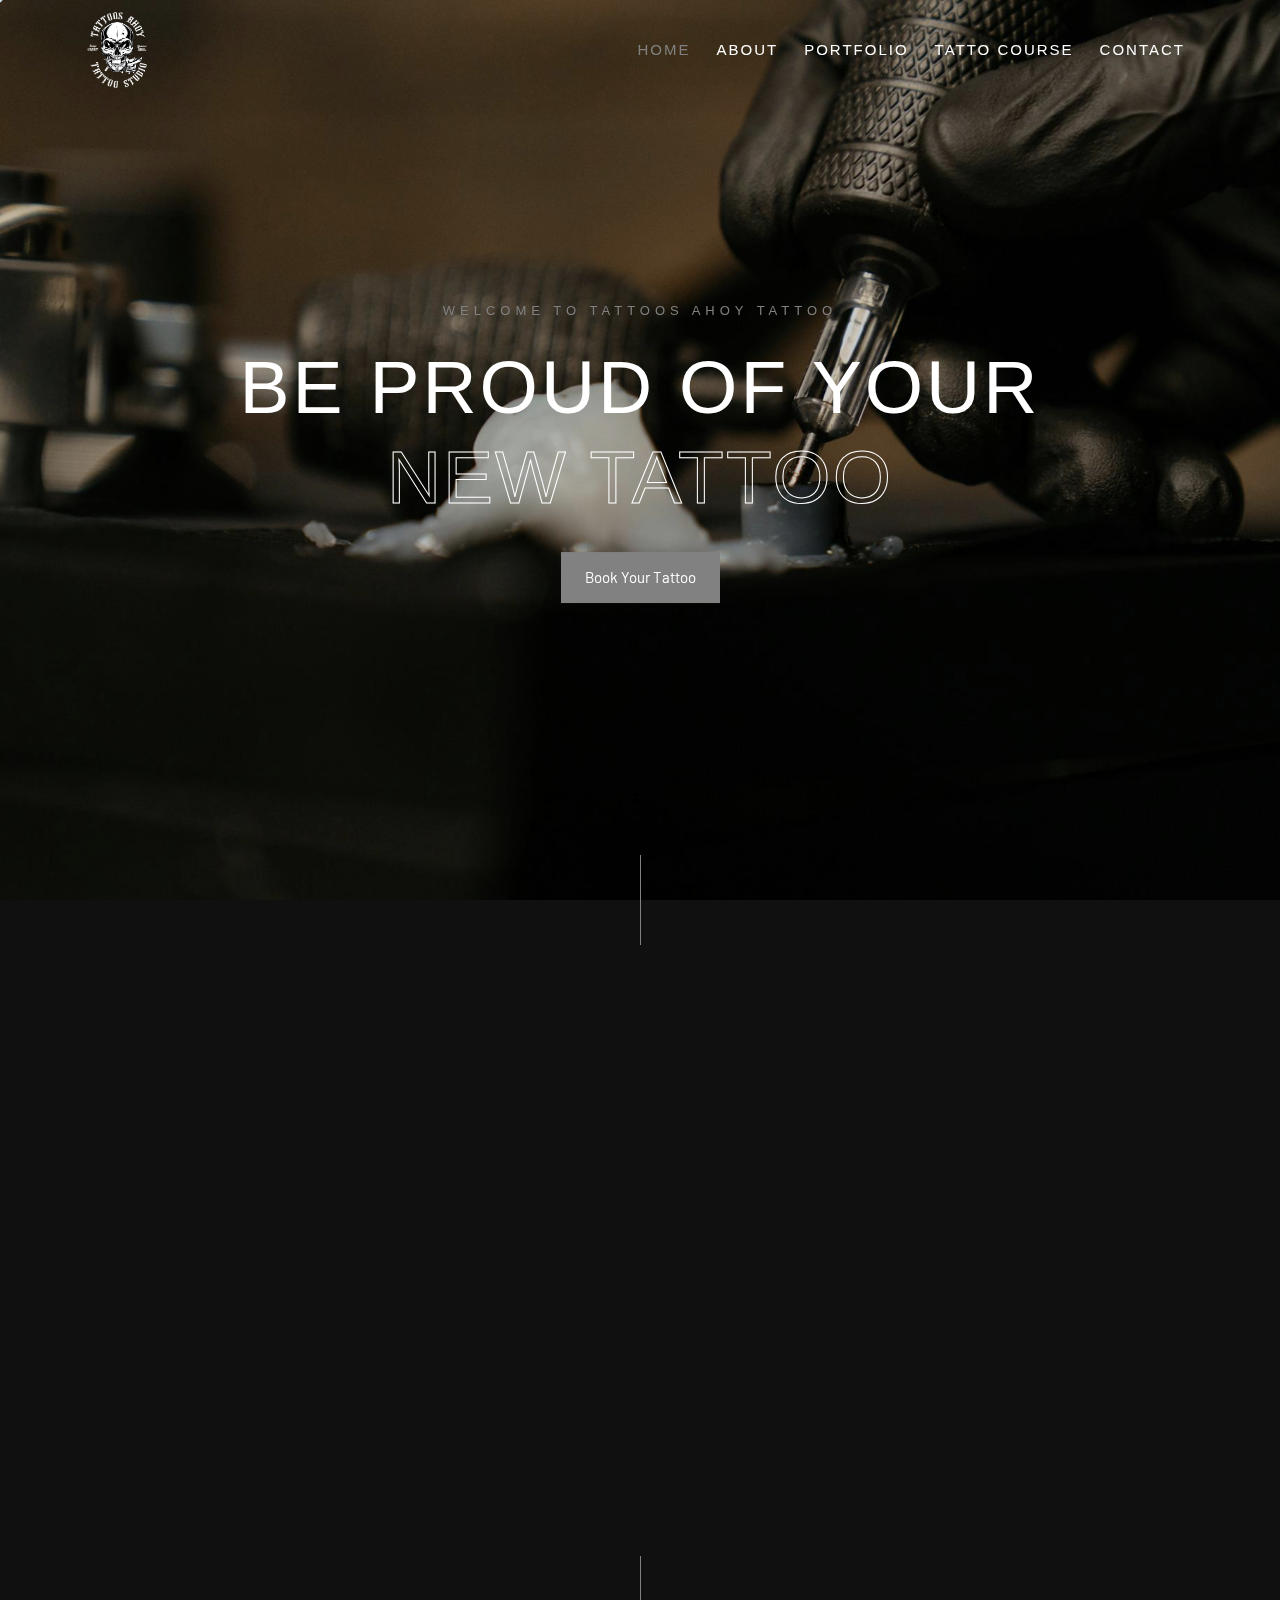
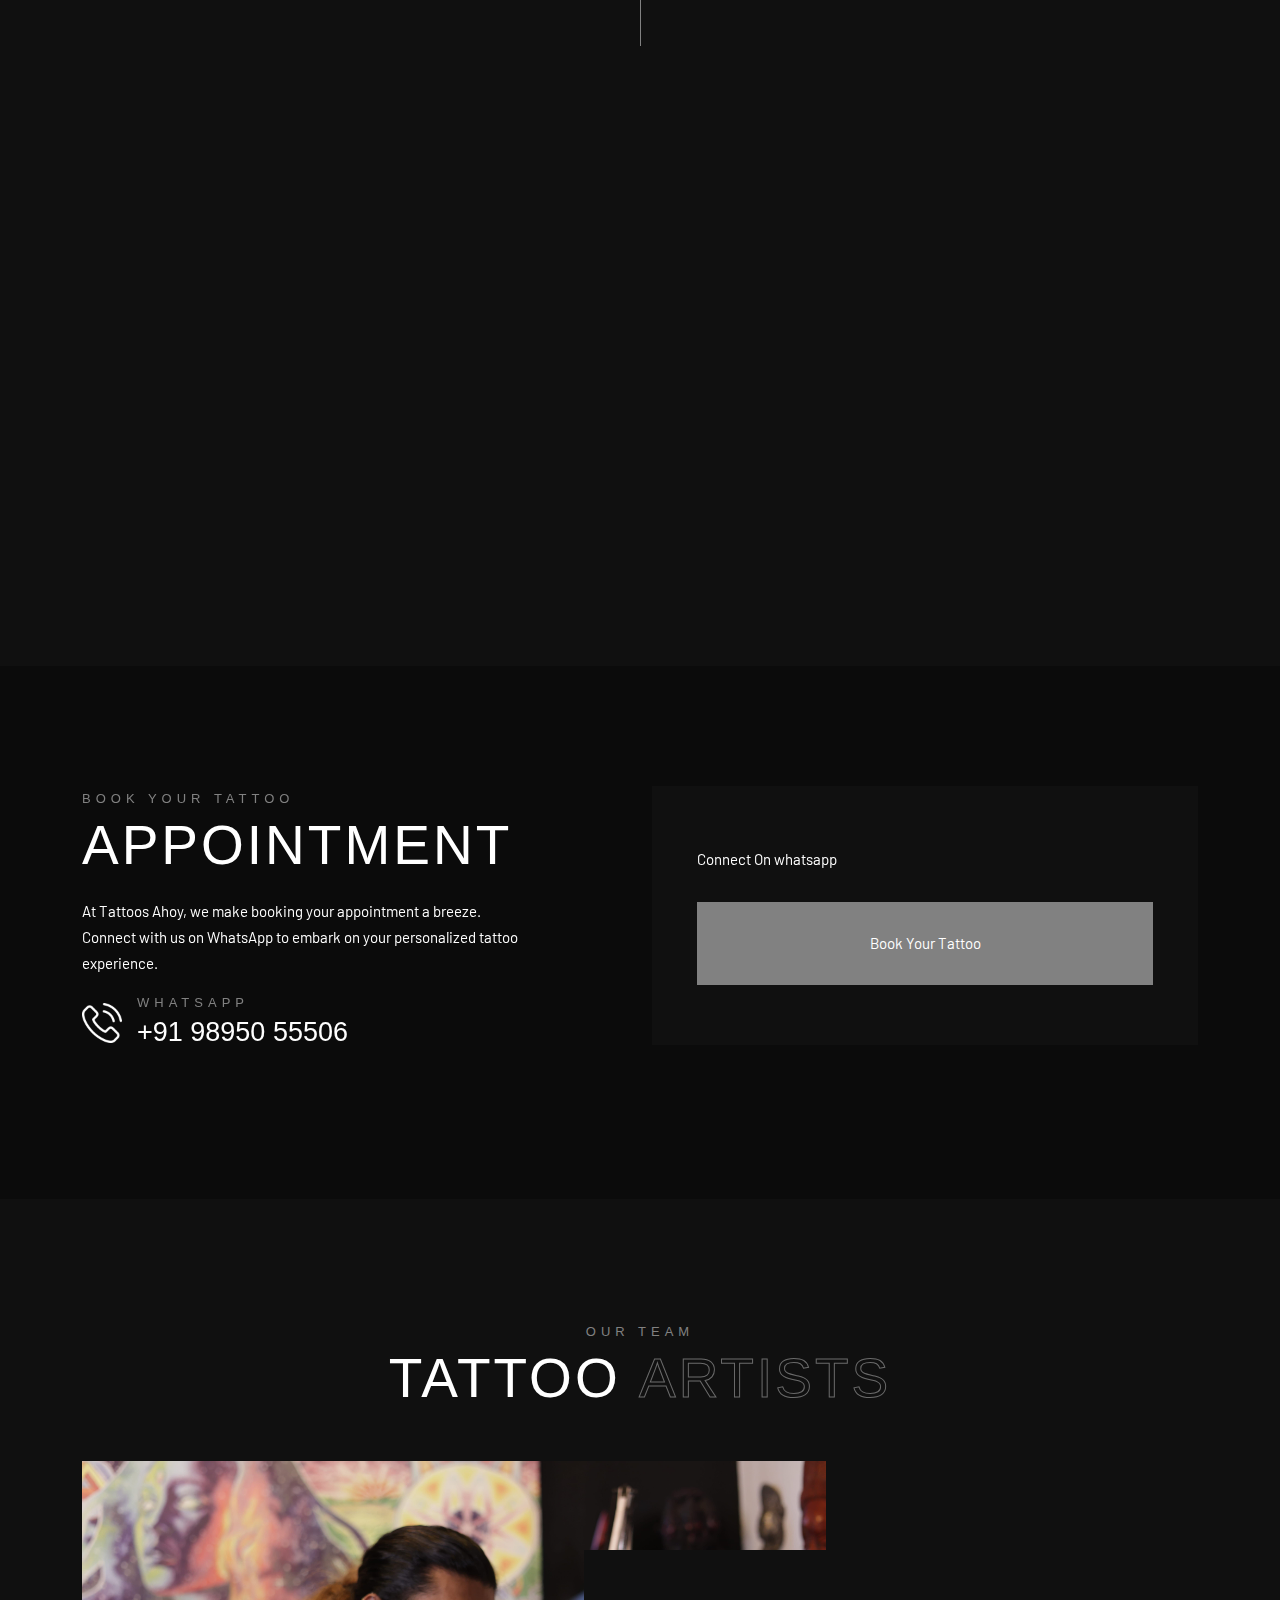
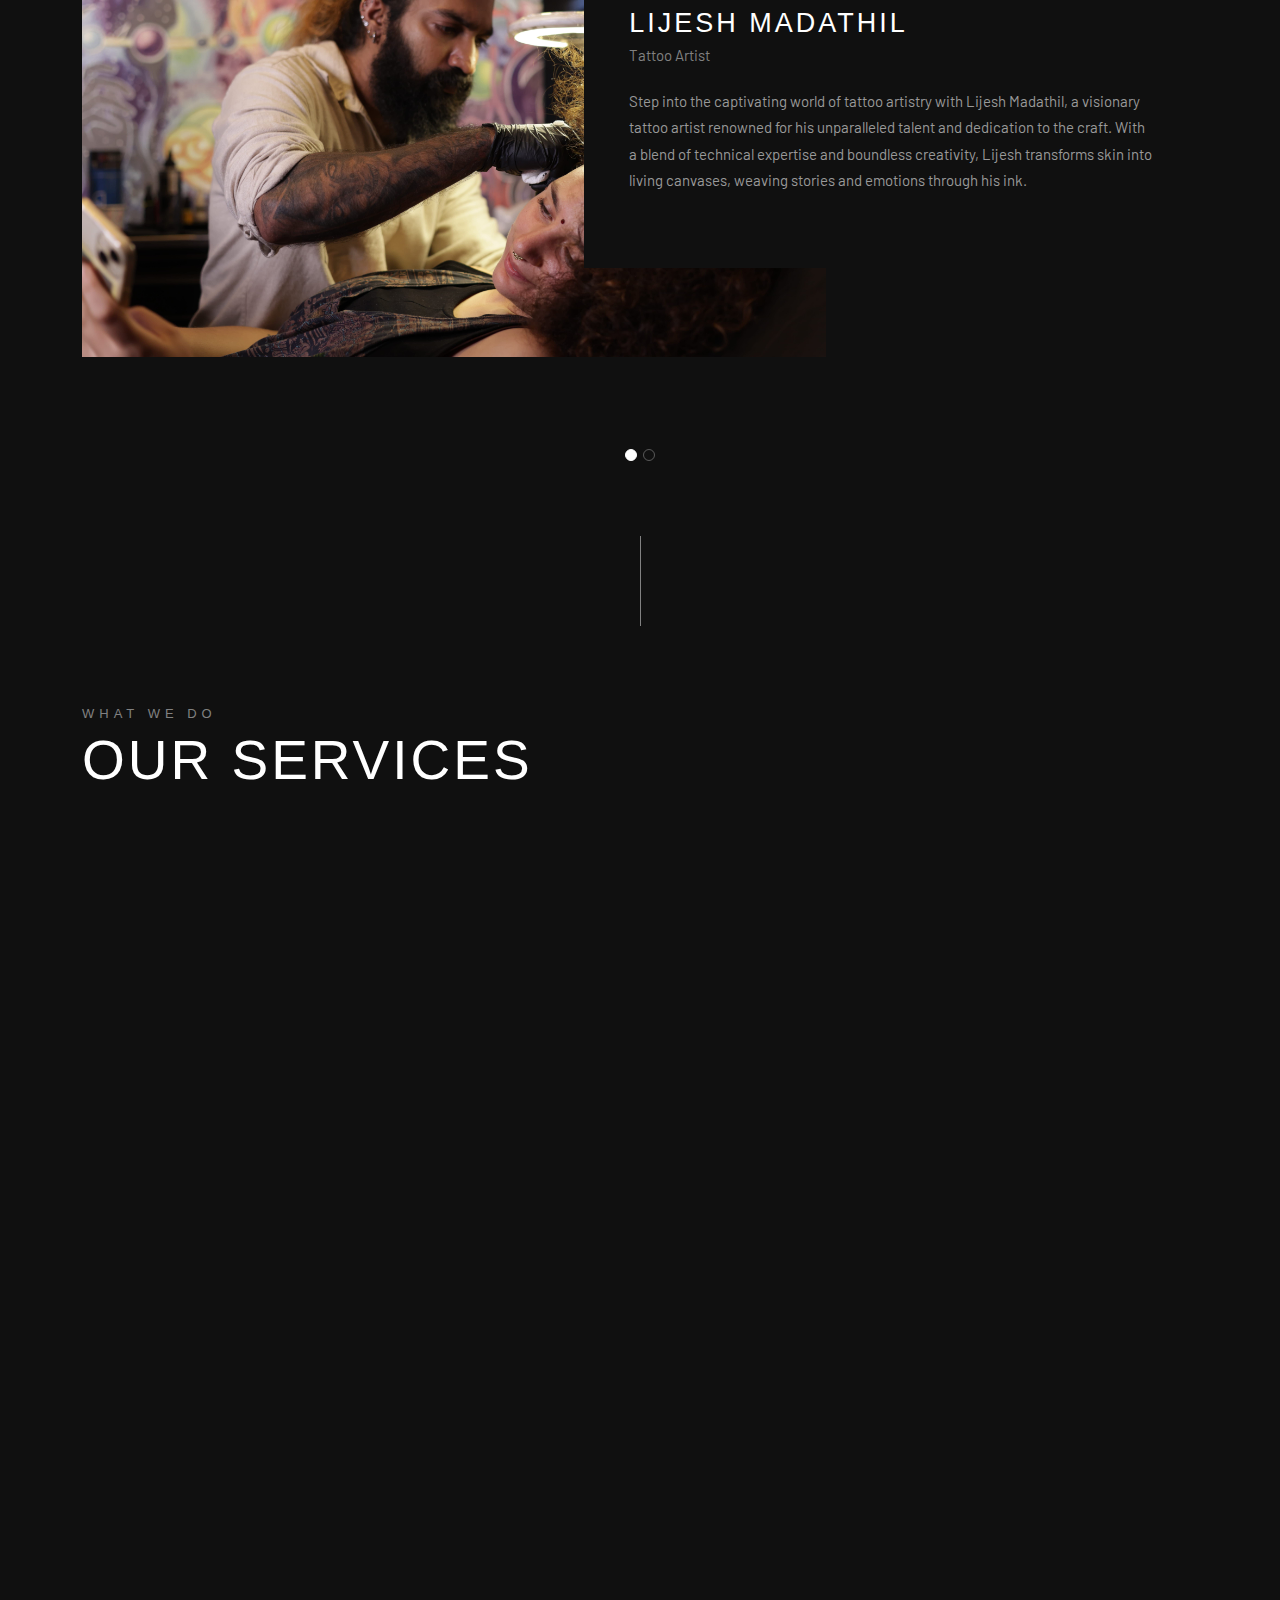
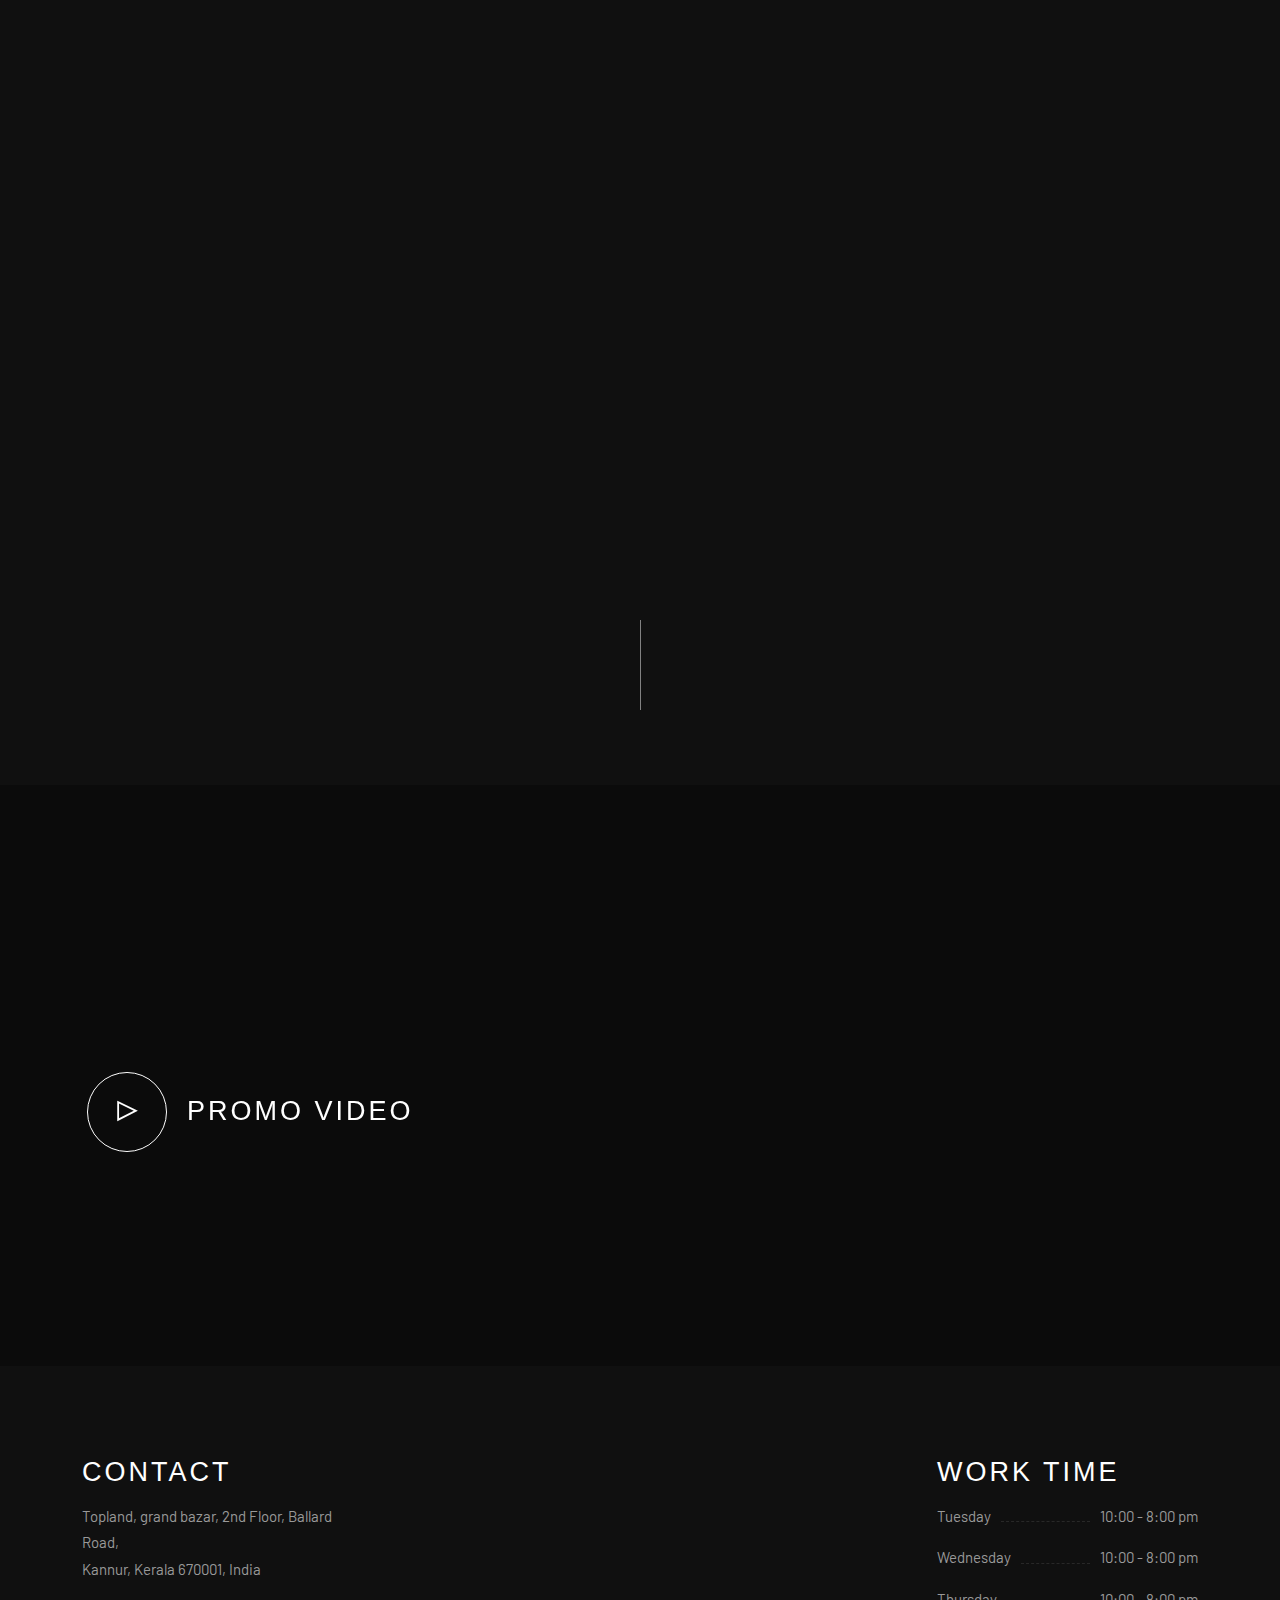
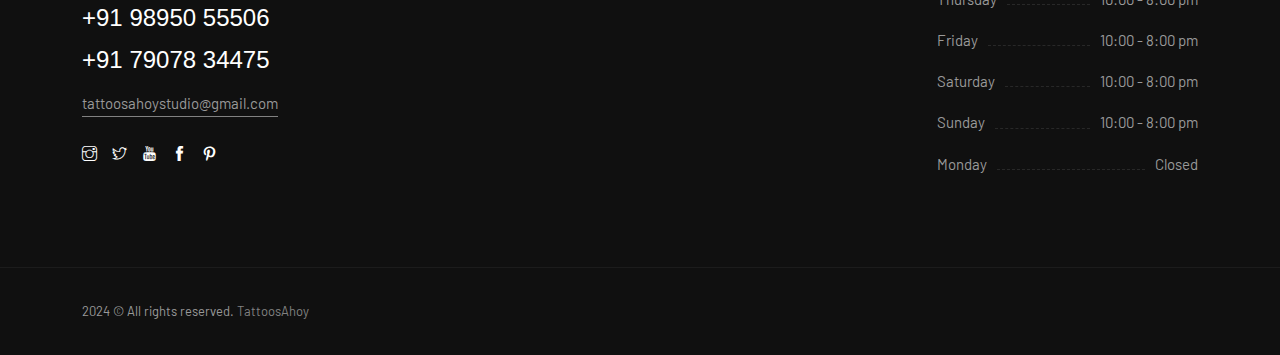
<file: index.html>
﻿<!DOCTYPE html>
<html lang="zxx">
  <head>
    <meta charset="utf-8" />
    <meta http-equiv="X-UA-Compatible" content="IE=edge" />
    <meta
      name="viewport"
      content="width=device-width, initial-scale=1, maximum-scale=1"
    />
    <title>TattoosAhoy - Tattoo and Piercing Studio</title>
    <link rel="shortcut icon" href="img/favicon.ico" />
    <link rel="preconnect" href="https://fonts.googleapis.com" />
    <link rel="preconnect" href="https://fonts.gstatic.com" crossorigin />
    <link
      href="https://fonts.googleapis.com/css2?family=Barlow:ital,wght@0,100;0,200;0,300;0,400;0,500;0,600;0,700;0,800;0,900;1,100;1,200;1,300;1,400;1,500;1,600;1,700;1,800;1,900&display=swap"
      rel="stylesheet"
    />

    <link rel="stylesheet" href="css/plugins.css" />
    <link rel="stylesheet" href="css/style.css" />
  </head>
  <body>
    <!-- Preloader -->
    <div class="preloader-bg"></div>
    <div id="preloader">
      <div id="preloader-status">
        <div class="preloader-position loader"><span></span></div>
      </div>
    </div>
    <!-- Smoke Preloader -->
    <div class="cd-transition-layer visible opening">
      <div class="bg-layer"></div>
    </div>
    <!-- Cursor -->
    <div class="cursor js-cursor"></div>
    <!-- Progress scroll totop -->
    <div class="progress-wrap cursor-pointer">
      <svg
        class="progress-circle svg-content"
        width="100%"
        height="100%"
        viewbox="-1 -1 102 102"
      >
        <path d="M50,1 a49,49 0 0,1 0,98 a49,49 0 0,1 0,-98"></path>
      </svg>
    </div>
    <!-- Navbar -->
    <nav class="navbar navbar-expand-md">
      <div class="container">
        <!-- Logo -->
        <div class="logo-wrapper">
          <a class="logo" href="index.html">
            <img src="img/logo/logo-nbg.png" class="logo-img" alt="" />
          </a>
        </div>
        <!-- Button -->
        <button
          class="navbar-toggler"
          type="button"
          data-bs-toggle="collapse"
          data-bs-target="#navbar"
          aria-controls="navbar"
          aria-expanded="false"
          aria-label="Toggle navigation"
        >
          <span class="navbar-toggler-icon"><i class="ti-menu"></i></span>
        </button>
        <!-- Menu -->
        <div class="collapse navbar-collapse" id="navbar">
          <ul class="navbar-nav ms-auto">
            <li class="nav-item">
              <a class="nav-link active" href="index.html">Home</a>
            </li>
            <li class="nav-item">
              <a class="nav-link" href="about.html">About</a>
            </li>

            <li class="nav-item">
              <a class="nav-link" href="portfolio.html">Portfolio</a>
            </li>

            <li class="nav-item">
              <a class="nav-link" href="post.html">Tatto Course</a>
            </li>
            <li class="nav-item">
              <a class="nav-link" href="contact.html">Contact</a>
            </li>
          </ul>
        </div>
      </div>
    </nav>
    <!-- Parallax Image -->
    <section
      class="banner-header full-height valign bg-img bg-fixed"
      data-overlay-dark="2"
      data-background="img/slider/1.jpg"
    >
      <div class="container">
        <div class="row content-justify-center">
          <div class="col-md-6 text-center">
            <div class="v-middle">
              <h4><span>Welcome to Tattoos Ahoy Tattoo</span></h4>
              <h2>Be proud of your<br /><span>New Tattoo</span></h2>
              <a href="#0" class="btn-curve btn-1 mt-30"
                ><span>Book Your Tattoo</span></a
              >
            </div>
          </div>
        </div>
      </div>
    </section>
    <!-- hr -->
    <div class="line-vr-section"></div>
    <!-- About -->
    <section class="about section-padding">
      <div class="container">
        <div class="row">
          <div class="col-md-7 animate-box" data-animate-effect="fadeInLeft">
            <div class="section-title white">Tattoos <span>Ahoy</span></div>
            <p>
              Welcome to Tattoos Ahoy, a sanctuary where ink meets artistry and
              your story finds its canvas. Nestled in the heart of the city,
              Tattoos Ahoy is more than just a studio; it's a creative space
              where dreams and designs come to life on the skin.
            </p>
            <ul class="about-list list-unstyled">
              <li>
                <div class="about-list-icon">
                  <span class="ti-check"></span>
                </div>
                <div class="about-list-text">
                  <p>Comfortable and relaxing environment</p>
                </div>
              </li>
              <li>
                <div class="about-list-icon">
                  <span class="ti-check"></span>
                </div>
                <div class="about-list-text">
                  <p>Experienced artist input on your tattoo</p>
                </div>
              </li>
              <li>
                <div class="about-list-icon">
                  <span class="ti-check"></span>
                </div>
                <div class="about-list-text">
                  <p>Top of the line cleaning and safety protocols</p>
                </div>
              </li>
              <li>
                <div class="about-list-icon">
                  <span class="ti-check"></span>
                </div>
                <div class="about-list-text">
                  <p>Full aftercare instructions for a well-healed tattoo</p>
                </div>
              </li>
            </ul>
          </div>
          <div
            class="col-md-5 mt-30 animate-box"
            data-animate-effect="fadeInRight"
          >
            <img src="img/about.jpg" alt="" />
          </div>
        </div>
      </div>
    </section>
    <!-- hr -->
    <div class="line-vr-section"></div>
    <!-- Process -->
    <section class="section-padding">
      <div class="container">
        <div class="row">
          <div
            class="col-md-5 section-head animate-box"
            data-animate-effect="fadeInLeft"
          >
            <div class="section-subtitle">Our Process</div>
            <div class="section-title white">How It <span>Works</span></div>
            <p>
              At Tattoos Ahoy, the journey begins with a personalized
              consultation. Schedule an appointment to meet with one of our
              experienced tattoo artists. During this time, you'll discuss your
              ideas, preferences, and any specific details you have in mind for
              your tattoo. Our artists are here to listen, provide expert
              advice, and collaborate with you to bring your vision to life.
            </p>
            <ul class="about-list list-unstyled">
              <li>
                <div class="about-list-icon">
                  <span class="ti-layout-line-solid"></span>
                </div>
                <div class="about-list-text">
                  <p>We're professional and certified tattoo</p>
                </div>
              </li>
              <li>
                <div class="about-list-icon">
                  <span class="ti-layout-line-solid"></span>
                </div>
                <div class="about-list-text">
                  <p>We care about our customers satisfaction</p>
                </div>
              </li>
            </ul>
          </div>
          <div
            class="col-md-6 offset-md-1 mt-30 animate-box"
            data-animate-effect="fadeInRight"
          >
            <div
              class="accrodion-grp"
              data-grp-name="process-faq-one-accrodion"
            >
              <div class="accrodion active">
                <div class="accrodion-title">
                  <h4><span>1.</span> Free Consultation</h4>
                </div>
                <div class="accrodion-content">
                  <div class="inner">
                    <p>
                      Email us or Connect through whatsapp. Bring your ideas,
                      and we'll guide you on how to make it a tattoo you'll
                      love.
                    </p>
                  </div>
                </div>
              </div>
              <div class="accrodion">
                <div class="accrodion-title">
                  <h4><span>2.</span> Book An Appointment</h4>
                </div>
                <div class="accrodion-content">
                  <div class="inner">
                    <p>
                      Once you've finalized the concept, our skilled artists
                      will begin creating a unique and customized design
                      tailored to your specifications.
                    </p>
                  </div>
                </div>
              </div>
              <div class="accrodion last-chiled">
                <div class="accrodion-title">
                  <h4><span>3.</span> Get Your Tattoo</h4>
                </div>
                <div class="accrodion-content">
                  <div class="inner">
                    <p>
                      Once you're ready, the tattooing process begins. Our
                      skilled artists will ensure you are comfortable throughout
                      the session. We use high-quality inks and precise
                      techniques to create a vibrant and lasting tattoo. Feel
                      free to communicate with your artist during the process to
                      ensure everything is going according to plan.
                    </p>
                  </div>
                </div>
              </div>
            </div>
          </div>
        </div>
      </div>
    </section>
    <!-- Appointment Form -->
    <section class="appointment">
      <div
        class="background bg-img bg-fixed section-padding"
        data-background="img/gallery/tattoo-studio.JPG"
        data-overlay-dark="3"
      >
        <div class="container">
          <div class="row justify-content-center">
            <div class="col-md-5 section-head">
              <div class="section-subtitle">Book Your Tattoo</div>
              <div class="section-title white">Appointment</div>
              <p>
                At Tattoos Ahoy, we make booking your appointment a breeze.
                Connect with us on WhatsApp to embark on your personalized
                tattoo experience.
              </p>
              <div class="reservations mb-30">
                <div class="icon"><img src="img/call.png" alt="" /></div>
                <div class="text">
                  <p>WhatsApp</p>
                  <a href="tel:+91 98950 55506">+91 98950 55506</a>
                  <!-- <a href="tel:+91 98950 55506">+91 98950 55506</a> -->
                </div>
              </div>
            </div>
            <!-- Appointment form -->
            <div class="col-md-6 offset-md-1">
              <div class="booking-box">
                <div class="booking-inner clearfix">
                  <form class="form1 clearfix">
                    <div class="row">
                      <div class="col text">
                        <p>Connect On whatsapp</p>
                      </div>
                      <div class="col-md-12">
                        <a
                          href="https://wa.me/919895055506?text=Hii,I%20would%20like%20to%20book%20an%20appointment"
                          id="wt-btn"
                          class="btn-form1-submit mt-15"
                          target="_blank"
                        >
                          Book Your Tattoo
                        </a>
                      </div>
                    </div>
                  </form>
                </div>
              </div>
            </div>
          </div>
        </div>
      </div>
    </section>
    <!-- Team -->
    <section class="team section-padding">
      <div class="container">
        <div class="row mb-30">
          <div class="section-head col-md-12 text-center">
            <div class="section-subtitle">Our Team</div>
            <div class="section-title white">Tattoo <span>Artists</span></div>
          </div>
        </div>
        <div class="row">
          <div class="col-md-12">
            <div class="owl-carousel owl-theme">
              <div class="item right">
                <figure>
                  <img
                    src="img/about/lijesh.JPG"
                    alt=""
                    class="img-fluid"
                    style="transform: rotate3d(0, 63, 0, 178deg)"
                  />
                </figure>
                <div class="caption padding-left">
                  <div class="name">Lijesh Madathil</div>
                  <div class="subname">Tattoo Artist</div>
                  <p>
                    Step into the captivating world of tattoo artistry with
                    Lijesh Madathil, a visionary tattoo artist renowned for his
                    unparalleled talent and dedication to the craft. With a
                    blend of technical expertise and boundless creativity,
                    Lijesh transforms skin into living canvases, weaving stories
                    and emotions through his ink.
                  </p>
                </div>
              </div>
              <div class="item right">
                <figure>
                  <img src="img/team/8.jpg" alt="" class="img-fluid" />
                </figure>
                <div class="caption padding-left">
                  <div class="name">Clarenze benjamin</div>
                  <div class="subname">Tattoo Artist</div>
                  <p>
                    a visionary tattoo artist with a passion for crafting
                    meaningful, soul-stirring ink. With a keen eye for detail
                    and a penchant for creativity, Clarenze brings visions to
                    life on the canvas of skin, blending artistry with personal
                    expression.
                  </p>
                </div>
              </div>
            </div>
          </div>
        </div>
      </div>
    </section>
    <!-- hr -->
    <div class="line-vr-section"></div>
    <!-- Services -->
    <section class="services section-padding">
      <div class="container">
        <div class="row mb-30">
          <div class="section-head col-md-12">
            <div class="section-subtitle">What We Do</div>
            <div class="section-title white">Our Services</div>
          </div>
        </div>
        <div class="row mb-30">
          <div class="col-md-6 animate-box" data-animate-effect="fadeInLeft">
            <div class="img left">
              <a href="services-page.html"
                ><img src="img/gallery/tatto-artist.JPG" alt=""
              /></a>
            </div>
          </div>
          <div
            class="col-md-6 valign animate-box"
            data-animate-effect="fadeInRight"
          >
            <div class="content">
              <div class="date">
                <h1>01</h1>
              </div>
              <div class="cont">
                <h5>Tattooing</h5>
                <p>
                  Dive into the world of artistic mastery with our exceptional
                  tattoo services. From intricate designs to meaningful symbols,
                  our talented artists are here to turn your ideas into timeless
                  works of art. Consult with us, choose your artist, and let
                  your creativity flow!
                </p>
                <!-- <a href="javascript:void(0)" class="btn-curve btn-1 mt-10"
                  ><span>Read More</span></a
                > -->
              </div>
            </div>
          </div>
        </div>
        <div class="row mb-30">
          <div
            class="col-md-6 order2 valign animate-box"
            data-animate-effect="fadeInLeft"
          >
            <div class="content">
              <div class="date">
                <h1>02</h1>
              </div>
              <div class="cont">
                <h5>Piercing</h5>
                <p>
                  Elevate your style with our professional piercing services.
                  Whether you're looking for classic ear piercings or something
                  more daring, our experienced piercers ensure a safe and
                  stylish experience. Discover a world of possibilities and
                  adorn yourself with elegance at Tattoos Ahoy.
                </p>
                <!-- <a href="javascript:void(0)" class="btn-curve btn-1 mt-10"
                  ><span>Read More</span></a
                > -->
              </div>
            </div>
          </div>
          <div
            class="col-lg-6 order1 animate-box"
            data-animate-effect="fadeInRight"
          >
            <div class="img left">
              <a href="services-page.html"
                ><img src="img/gallery/tattoo-2.JPG" alt=""
              /></a>
            </div>
          </div>
        </div>
        <div class="row mb-30">
          <div class="col-md-6 animate-box" data-animate-effect="fadeInLeft">
            <div class="img left">
              <a href="services-page.html"
                ><img src="img/gallery/laser-2.jpg" alt=""
              /></a>
            </div>
          </div>
          <div
            class="col-md-6 valign animate-box"
            data-animate-effect="fadeInRight"
          >
            <div class="content">
              <div class="date">
                <h1>03</h1>
              </div>
              <div class="cont">
                <h5>Laser Removal</h5>
                <p>
                  Life changes, and so do our preferences. If you're considering
                  a fresh start or modifying an existing tattoo, our laser
                  removal services can help. Our advanced laser technology is
                  designed to minimize the appearance of unwanted ink, providing
                  a clean slate for new beginnings.
                </p>
                <!-- <a href="javascript:void(0)" class="btn-curve btn-1 mt-10"
                  ><span>Read More</span></a
                > -->
              </div>
            </div>
          </div>
        </div>
      </div>
    </section>
    <!-- Price -->

    <!-- Blog -->
    <section class="blog section-padding">
      <div class="container">
        <div class="line-vr-section"></div>
      </div>
    </section>
    <!-- Promo video - Testiominals -->
    <section class="testimonials video-wrapper video">
      <div
        class="background bg-img bg-fixed section-padding pb-5"
        data-background="img/slider/2.jpg"
        data-overlay-dark="3"
      >
        <div class="container">
          <div class="row">
            <!-- Promo video -->
            <div class="col-md-7 mb-30 d-flex">
              <div class="vid-area valign align-self-center">
                <a class="vid" href="javascript:void(0);">
                  <span class="icon"> <i class="ti-control-play"></i> </span>
                </a>
                <div class="cont">
                  <h5>Promo Video</h5>
                </div>
              </div>
            </div>
            <!-- Testiominals -->
            <div class="col-md-5 animate-box" data-animate-effect="fadeInUp">
              <div class="testimonials-box">
                <div class="owl-carousel owl-theme">
                  <div class="item">
                    <span class="quote"><img src="img/quot.png" alt="" /></span>
                    <p class="v-border">
                      I recently had the pleasure of getting a tattoo done by
                      Mr. Lijesh (Ahoy Tattoos), and I am beyond thrilled with
                      the results. The level of artistry and attention to detail
                      displayed in his work is truly exceptional. I highly
                      recommend Ahoy Tattoos for anyone seeking a top-tier
                      tattoo artist. Their passion for the craft and ability to
                      transform ideas into beautiful, lasting art make them a
                      standout choice in the tattoo community.
                    </p>
                    <div class="info">
                      <div class="author-img">
                        <img src="img/testimonials/hena balan.png" alt="" />
                      </div>
                      <div class="cont">
                        <h6>hena balan</h6>
                        <span>Customer Review</span>
                      </div>
                    </div>
                  </div>
                  <div class="item">
                    <span class="quote">
                      <img src="img/quot.png" alt="" />
                    </span>
                    <p class="v-border">
                      Tattoed with love!!❤️
                      <br />
                      I recently got tattoed at Tattoo Ahooy.My first ever
                      tattoo experience was surprising!!! I really wanna thank
                      you the artist Lijesh bro for amazing tattoo on my hand.
                      Had a great time with you, You did a great job and
                      designed the tattoo in the way I wanted. Im so happy with
                      the final result..
                      <br />
                      Looking forward for getting more tattoos with tattoo
                      Ahoy!!!❤️
                    </p>
                    <div class="info">
                      <div class="author-img">
                        <img src="img/testimonials/Seema Subhash.png" alt="" />
                      </div>
                      <div class="cont">
                        <h6>Seema Subhash</h6>
                        <span>Customer Review</span>
                      </div>
                    </div>
                  </div>
                  <div class="item">
                    <span class="quote">
                      <img src="img/quot.png" alt="" />
                    </span>
                    <p class="v-border">
                      I had a fantastic experience at Tattoos Ahoy! This was
                      where I got my very first tattoo, and I was so pleased
                      with the results that I ended up getting two more. Lijesh,
                      the tattoo artist, is undoubtedly one of the best in town.
                      His skill and attention to detail are truly commendable.
                      The entire process, from consultation to the final result,
                      was top-notch. I highly recommend Tattoos Ahoy and Lijesh
                      to anyone looking for exceptional tattoo work and a great
                      overall experience.
                    </p>
                    <div class="info">
                      <div class="author-img">
                        <img
                          src="img/testimonials/Vishnu Ramesh C.png"
                          alt=""
                        />
                      </div>
                      <div class="cont">
                        <h6>Vishnu Ramesh C</h6>
                        <span>Customer Review</span>
                      </div>
                    </div>
                  </div>
                </div>
              </div>
            </div>
          </div>
        </div>
      </div>
    </section>

    <!-- Footer -->
    <footer class="footer">
      <div class="footer-top">
        <div class="container">
          <div class="row justify-content-between">
            <div class="col-md-3">
              <div class="footer-column footer-contact">
                <h3 class="footer-title">Contact</h3>
                <p class="footer-contact-text">
                  Topland, grand bazar, 2nd Floor, Ballard Road, <br />Kannur,
                  Kerala 670001, India
                </p>
                <div class="footer-contact-info">
                  <p class="footer-contact-phone">+91 98950 55506</p>
                  <p class="footer-contact-phone">+91 79078 34475</p>

                  <p class="footer-contact-mail">tattoosahoystudio@gmail.com</p>
                </div>
                <div class="footer-about-social-list">
                  <a href="#"><i class="ti-instagram"></i></a>
                  <a href="#"><i class="ti-twitter"></i></a>
                  <a href="#"><i class="ti-youtube"></i></a>
                  <a href="#"><i class="ti-facebook"></i></a>
                  <a href="#"><i class="ti-pinterest"></i></a>
                </div>
              </div>
            </div>
            <div class="col-md-3 offset-md-1">
              <div class="item opening">
                <h3 class="footer-title">Work Time</h3>
                <ul>
                  <li>
                    <div class="tit">Tuesday</div>
                    <div class="dots"></div>
                    <span>10:00 - 8:00 pm</span>
                  </li>
                  <li>
                    <div class="tit">Wednesday</div>
                    <div class="dots"></div>
                    <span>10:00 - 8:00 pm</span>
                  </li>
                  <li>
                    <div class="tit">Thursday</div>
                    <div class="dots"></div>
                    <span>10:00 - 8:00 pm</span>
                  </li>
                  <li>
                    <div class="tit">Friday</div>
                    <div class="dots"></div>
                    <span>10:00 - 8:00 pm</span>
                  </li>
                  <li>
                    <div class="tit">Saturday</div>
                    <div class="dots"></div>
                    <span>10:00 - 8:00 pm</span>
                  </li>
                  <li>
                    <div class="tit">Sunday</div>
                    <div class="dots"></div>
                    <span>10:00 - 8:00 pm</span>
                  </li>
                  <li>
                    <div class="tit">Monday</div>
                    <div class="dots"></div>
                    <span>Closed</span>
                  </li>
                </ul>
              </div>
            </div>
          </div>
        </div>
      </div>
      <div class="footer-bottom">
        <div class="container">
          <div class="row">
            <div class="col-md-12">
              <div class="footer-bottom-inner">
                <p class="footer-bottom-copy-right">
                  2024 © All rights reserved.
                  <a href="javascript:void(0)">TattoosAhoy</a>
                </p>
              </div>
            </div>
          </div>
        </div>
      </div>
    </footer>
    <!-- jQuery -->
    <script src="js/jquery-3.6.3.min.js"></script>
    <script src="js/jquery-migrate-3.0.0.min.js"></script>
    <script src="js/modernizr-2.6.2.min.js"></script>
    <script src="js/popper.min.js"></script>
    <script src="js/bootstrap.min.js"></script>
    <script src="js/scrollIt.min.js"></script>
    <script src="js/jquery.waypoints.min.js"></script>
    <script src="js/owl.carousel.min.js"></script>
    <script src="js/jquery.stellar.min.js"></script>
    <script src="js/jquery.magnific-popup.js"></script>
    <script src="js/YouTubePopUp.js"></script>
    <script src="js/select2.js"></script>
    <script src="js/datepicker.js"></script>
    <script src="js/custom.js"></script>
  </body>
</html>
</file>
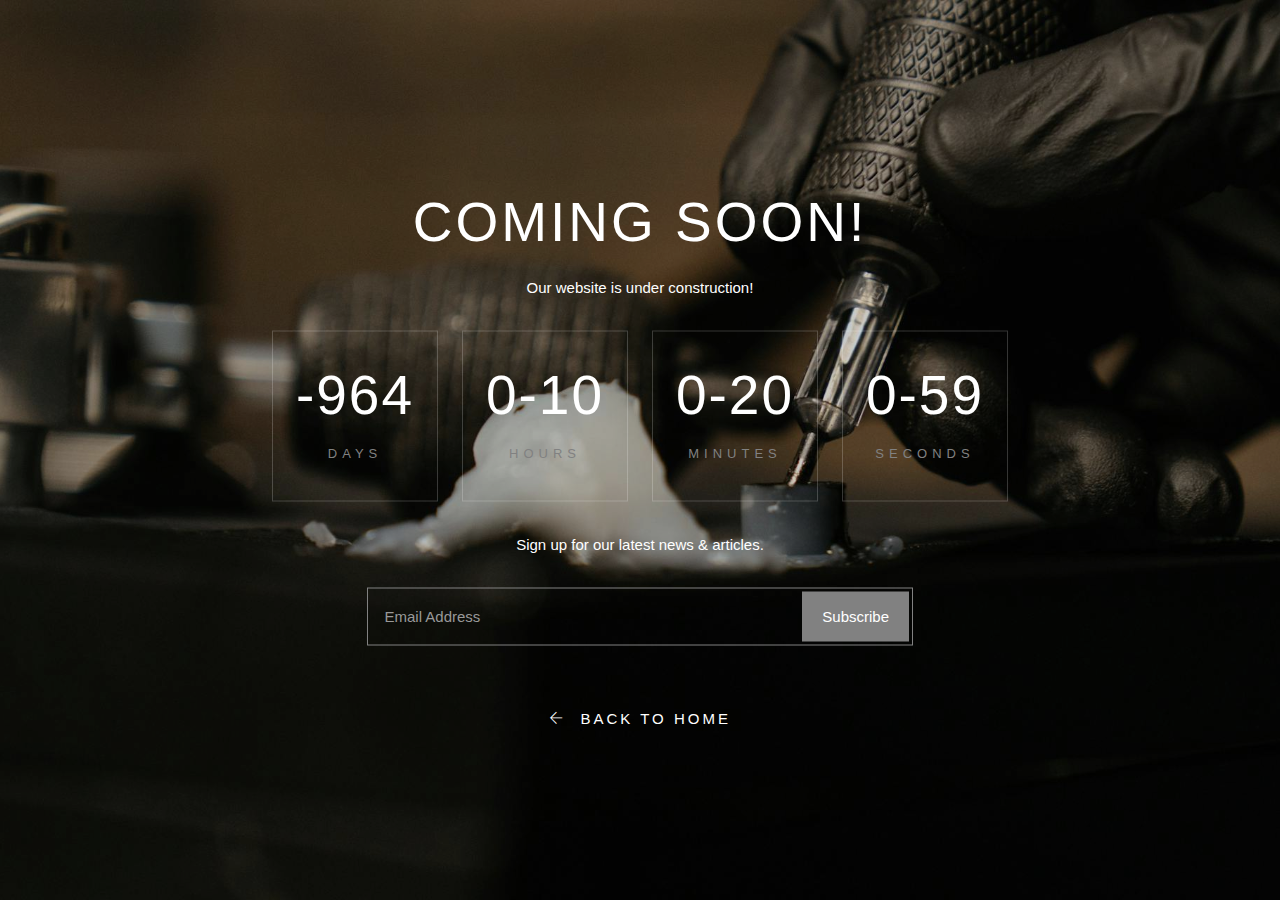
<file: coming-soon.html>
<!DOCTYPE html>
<html lang="zxx">
  <head>
    <meta charset="utf-8" />
    <meta http-equiv="X-UA-Compatible" content="IE=edge" />
    <meta
      name="viewport"
      content="width=device-width, initial-scale=1, maximum-scale=1"
    />
    <title>tattoosahoy - Tattoo and Piercing Studio Template</title>
    <link rel="shortcut icon" href="img/favicon.ico" />
    <link rel="stylesheet" href="css/plugins/bootstrap.min.css" />
    <link rel="stylesheet" href="css/plugins/themify-icons.css" />
    <link rel="stylesheet" href="css/style.css" />
  </head>
  <body>
    <!-- Comming soon -->
    <div class="comming section-padding">
      <div class="v-middle">
        <div class="container">
          <div class="row text-center mb-20">
            <div class="col-md-12">
              <h1>Coming Soon!</h1>
              <p>Our website is under construction!</p>
            </div>
          </div>
          <div class="row text-center">
            <div class="col-6 offset-md-2 col-md-2">
              <div class="item">
                <div class="down">
                  <h3 id="days">00</h3>
                </div>
                <div class="item-info">
                  <h6>Days</h6>
                </div>
              </div>
            </div>
            <div class="col-6 col-md-2">
              <div class="item">
                <div class="down">
                  <h3 id="hours">00</h3>
                </div>
                <div class="item-info">
                  <h6>Hours</h6>
                </div>
              </div>
            </div>
            <div class="col-6 col-md-2">
              <div class="item">
                <div class="down">
                  <h3 id="minutes">00</h3>
                </div>
                <div class="item-info">
                  <h6>Minutes</h6>
                </div>
              </div>
            </div>
            <div class="col-6 col-md-2">
              <div class="item">
                <div class="down">
                  <h3 id="seconds">00</h3>
                </div>
                <div class="item-info">
                  <h6>Seconds</h6>
                </div>
              </div>
            </div>
          </div>
          <div class="row text-center">
            <div class="offset-md-3 col-md-6">
              <p>Sign up for our latest news & articles.</p>
              <form>
                <input type="email" name="email" placeholder="Email Address" />
                <button>Subscribe</button>
              </form>
            </div>
          </div>
          <div class="row text-center">
            <div class="go-back col-md-12">
              <a href="index.html">
                <span><i class="ti-arrow-left" aria-hidden="true"></i></span
                >&nbsp; Back To Home
              </a>
            </div>
          </div>
        </div>
      </div>
    </div>
    <!-- jQuery -->
    <script src="js/jquery-3.6.3.min.js"></script>
    <script src="js/jquery-migrate-3.0.0.min.js"></script>
    <script src="js/bootstrap.min.js"></script>
    <script src="js/validator.js"></script>
    <script type="text/javascript">
      function countdown() {
        var now = new Date();
        var eventDate = new Date(2023, 11, 6);
        var currentTiime = now.getTime();
        var eventTime = eventDate.getTime();
        var remTime = eventTime - currentTiime;
        var s = Math.floor(remTime / 1000);
        var m = Math.floor(s / 60);
        var h = Math.floor(m / 60);
        var d = Math.floor(h / 24);
        h %= 24;
        m %= 60;
        s %= 60;
        h = h < 10 ? "0" + h : h;
        m = m < 10 ? "0" + m : m;
        s = s < 10 ? "0" + s : s;
        document.getElementById("days").textContent = d;
        document.getElementById("days").innerText = d;
        document.getElementById("hours").textContent = h;
        document.getElementById("minutes").textContent = m;
        document.getElementById("seconds").textContent = s;
        setTimeout(countdown, 1000);
      }
      countdown();
    </script>
  </body>
</html>
</file>
<file: css/style.css>
/* -----------------------------------------------------------------------------------

 01. Basics and Typography style
 02. Helper style
 03. Preloader style
 04. Cursor & Drag style
 05. Selection style 
 06. Owl-Theme custom style
 07. Section style
 08. Line style
 09. Navbar style
 10. Header style
 11. Slider style
 12. Page Header style
 13. Kenburns Slider style
 14. Video Background style
 15. About style 
 16. Team style
 17. Services style
 18. Clients style
 19. Booking Form style
 20. Pricing style
 21. FAQS style
 22. Error Page 404 style
 23. Gallery style
 24. Promo Video style
 25. Testimonials style
 26. Homepage Blog style
 27. Blog 2 style
 28. Post style
 29. Contact style
 30. Buttons style
 31. Footer style
 32. toTop Button style
 33. Coming Soon style
 34. Responsive (Media Query)
 35. Overlay Effect Bg image style
 
----------------------------------------------------------------------------------- */



/* ======= Basics and Typography style ======= */
html,
body {
    -moz-osx-font-smoothing: grayscale;
    -webkit-font-smoothing: antialiased;
    -moz-font-smoothing: antialiased;
    font-smoothing: antialiased;
}
* {
    margin: 0;
    padding: 0;
    -webkit-box-sizing: border-box;
    box-sizing: border-box;
    outline: none;
    list-style: none;
    word-wrap: break-word;
}
body {
    font-family: 'Barlow', sans-serif;
    font-size: 15px;
    font-weight: 400;
    line-height: 1.75em;
    color: #999;
    overflow-x: hidden !important;
    background: #101010;
}
p {
    font-family: 'Barlow', sans-serif;
    font-size: 15px;
    font-weight: 400;
    line-height: 1.75em;
    color: #999;
    margin-bottom: 15px;
}
h1,
h2,
h3,
h4,
h5,
h6 {
    font-family: 'Oswald', sans-serif;
    font-weight: 400;
    line-height: 1.2em;
    margin: 0 0 15px 0;
}
h1 {
    font-size: 60px;
}
h2 {
    font-size: 48px;
}
h3 {
    font-size: 36px;
}
h4 {
    font-size: 27px;
}
h5 {
    font-size: 24px;
}
h6 {
    font-size: 18px;
}
img {
    width: 100%;
    height: auto;
}
img {
    -webkit-transition: all 0.5s;
    -o-transition: all 0.5s;
    transition: all 0.5s;
    color: #f7f7f7;
}
span,
a,
a:hover {
    display: inline-block;
    text-decoration: none;
    color: inherit;
}
b {
    font-weight: 400;
    color: #818181;
}
.alert-success {
    background: transparent;
    color: #999;
    border: 1px solid #818181;
    border-radius: 0px;
}
/* text field */
input[type="password"]:focus,
input[type="email"]:focus,
input[type="text"]:focus,
input[type="file"]:focus,
input[type="radio"]:focus,
input[type="checkbox"]:focus,
textarea:focus {
    outline: none;
}
input[type="password"],
input[type="email"],
input[type="text"],
input[type="file"],
textarea {
    max-width: 100%;
    padding: 15px 40px 15px 15px;
    height: auto;
    background-color: #101010;
    -webkit-box-shadow: none;
    box-shadow: none;
    border-width: 0 0 1px;
    border-style: solid;
    display: block;
    width: 100%;
    line-height: 1.5em;
    font-family: 'Barlow', sans-serif;
    font-size: 15px;
    font-weight: 400;
    color: #FFF;
    background-image: none;
    border: 1px solid rgba(255,255,255, 0.1);
    margin-bottom: 15px;
}
input[type="submit"],
input[type="reset"],
input[type="button"],
button {
    text-shadow: none;
    -webkit-box-shadow: none;
    box-shadow: none;
    line-height: 1.75em;
    -webkit-transition: background-color .15s ease-out;
    transition: background-color .15s ease-out;
    background: transparent;
    border: 0px solid transparent;
}
input[type="submit"]:hover,
input[type="reset"]:hover,
input[type="button"]:hover,
button:hover {
    border: 0px solid transparent;
}
select {
    padding: 10px;
    border-radius: 5px;
}
table,
th,
tr,
td {
    border: 1px solid #222;
}
th,
tr,
td {
    padding: 10px;
}
input[type="radio"],
input[type="checkbox"] {
    display: inline;
}
input[type="submit"] {
    font-weight: 400;
    font-family: 'Barlow', sans-serif;
    background: #818181;
    color: #fff;
    padding: 12px 24px;
    margin: 0;
    position: relative;
    font-size: 15px;
}
input[type="submit"]:hover {
    background: #fff;
    color: #000;
}
/* blockquote */
blockquote {
    padding: 45px;
    display: block;
    position: relative;
    background-color: #818181;
    overflow: hidden;
    margin: 35px 0;
    font-size: 15px;
    font-weight: 400;
    line-height: 1.5em;
    color: #fff;
}
blockquote p {
    font-family: inherit;
    margin-bottom: 0 !important;
    color: inherit;
    max-width: 650px;
    width: 100%;
    position: relative;
    z-index: 3;
}
blockquote:before {
    content: '\e645';
    font-family: 'Themify';
    position: absolute;
    right: 40px;
    bottom: 40px;
    font-size: 110px;
    opacity: 0.2;
    line-height: 1;
    color: #fff;
}
blockquote p {
    margin-bottom: 0;
}
blockquote p a {
    color: inherit;
}
blockquote cite {
    display: inline-block;
    font-size: 15px;
    position: relative;
    padding-left: 60px;
    border-color: inherit;
    line-height: 1;
    margin-top: 22px;
    font-style: normal;
    color: #fff;
}
blockquote cite:before {
    content: '';
    position: absolute;
    left: 0;
    bottom: 5px;
    width: 45px;
    height: 1px;
    border-top: 1px solid;
    border-color: inherit;
    color: #fff;
    opacity: 0.2;
}
/* placeholder */
::-webkit-input-placeholder {
    color: #999;
    font-size: 15px;
    font-weight: 400;
}
:-moz-placeholder {
    color: #999;
}
::-moz-placeholder {
    color: #999;
    opacity: 1;
}
:-ms-input-placeholder {
    color: #999;
}


/* ======= Helper style ======= */
:root {
    scroll-behavior: auto;
}
.mt-0 {
    margin-top: 0 !important;
}
.mt-15 {
    margin-top: 15px !important;
}
.mt-20 {
    margin-top: 20px !important;
}
.mt-30 {
    margin-top: 30px !important;
}
.mt-60 {
    margin-top: 60px !important;
}
.mt-90 {
    margin-top: 90px !important;
}
.mb-0 {
    margin-bottom: 0 !important;
}
.mb-10 {
    margin-bottom: 10px !important;
}
.mb-15 {
    margin-bottom: 15px !important;
}
.mb-20 {
    margin-bottom: 15px !important;
}
.mb-30 {
    margin-bottom: 30px !important;
}
.mb-40 {
    margin-bottom: 40px !important;
}
.mb-45 {
    margin-bottom: 45px !important;
}
.mb-60 {
    margin-bottom: 60px !important;
}
.mb-90 {
    margin-bottom: 90px !important;
}
.pb-0 {
    padding-bottom: 0 !important;
}
.no-padding {
    padding: 0 !important;
}
/* important */
.bg-blck {
    background: #000;
}
.bg-darkblck {
    background:#101010;
}
.white {
    color: #fff;
}
.o-hidden {
    overflow: hidden;
}
.position-re {
    position: relative;
}
.full-width {
    width: 100%;
}
.bg-img {
    background-size: cover;
    background-repeat: no-repeat;
	background-position: center;
}
.bg-fixed {
    background-attachment: fixed;
}
.pattern {
    background-repeat: repeat;
    background-size: auto;
}
.bold {
    font-weight: 400;
}
.count {
    font-family: 'Barlow', sans-serif;
}
.valign {
    display: -webkit-box;
    display: -ms-flexbox;
    display: flex;
    -webkit-box-align: center;
    -ms-flex-align: center;
    align-items: center;
}
.v-middle {
    position: absolute;
    width: 100%;
    top: 50%;
    left: 0;
    -webkit-transform: translate(0%, -50%);
    transform: translate(0%, -50%);
}
.v-bottom {
    position: absolute;
    width: 100%;
    bottom: 5%;
    left: 0;
    -webkit-transform: translate(0%, -5%);
    transform: translate(0%, -5%);
}
.js .animate-box {
    opacity: 0;
}
.flex {
    display: -webkit-box;
    display: -ms-flexbox;
    display: flex;
    outline: none;
}


/* ======= Preloader style ======= */
.preloader-bg,
#preloader {
	position: fixed;
	width: 100%;
	height: 100%;
	overflow: hidden;
	background: #000;
	z-index: 999999;
}
#preloader {
	display: table;
	table-layout: fixed;
}
#preloader-status {
	display: table-cell;
	vertical-align: middle;
}
.preloader-position {
	position: relative;
	margin: 0 auto;
	text-align: center;
	-webkit-box-sizing: border-box;
	-moz-box-sizing: border-box;
	-ms-box-sizing: border-box;
	-o-box-sizing: border-box;
	box-sizing: border-box;
}
.loader {
	position: relative;
	width: 60px;
	height: 60px;
	left: 50%;
	top: auto;
	margin-left: -22px;
	margin-top: 1px;
	-webkit-animation: rotate 1s infinite linear;
	-moz-animation: rotate 1s infinite linear;
	-ms-animation: rotate 1s infinite linear;
	-o-animation: rotate 1s infinite linear;
	animation: rotate 1s infinite linear;
	border: 1px solid rgba(255,255,255,0.1);
	-webkit-border-radius: 50%;
	-moz-border-radius: 50%;
	-ms-border-radius: 50%;
	-o-border-radius: 50%;
	border-radius: 50%;
}
.loader span {
	position: absolute;
	width: 60px;
	height: 60px;
	top: -1px;
	left: -1px;
	border: 1px solid transparent;
	border-top: 1px solid #818181;
	-webkit-border-radius: 50%;
	-moz-border-radius: 50%;
	-ms-border-radius: 50%;
	-o-border-radius: 50%;
	border-radius: 50%;
}
@-webkit-keyframes rotate {
	0% {
		-webkit-transform: rotate(0deg);
	}
	100% {
		-webkit-transform: rotate(360deg);
	}
}
@keyframes rotate {
	0% {
		transform: rotate(0deg);
	}
	100% {
		transform: rotate(360deg);
	}
}


/* Smoke Preloader */
.cd-transition-layer {
    position: fixed;
    top: 0;
    left: 0;
    z-index: 2;
    height: 100%;
    width: 100%;
    opacity: 0;
    visibility: hidden;
    overflow: hidden;
}
.cd-transition-layer .bg-layer {
    position: absolute;
    left: 50%;
    top: 50%;
    -webkit-transform: translateY(-50%) translateX(-2%);
    -moz-transform: translateY(-50%) translateX(-2%);
    -ms-transform: translateY(-50%) translateX(-2%);
    -o-transform: translateY(-50%) translateX(-2%);
    transform: translateY(-50%) translateX(-2%);
    /* its dimentions will be overwritten using jQuery to proportionally fit the viewport */
    height: 100%;
    /* our sprite is composed of 25 frames */
    width: 2500%;
    background: url("../img/ink2.png") no-repeat 0 0;
    background-size: 100% 100%;
}
.cd-transition-layer.visible {
    opacity: 1;
    visibility: visible;
}
.cd-transition-layer.opening .bg-layer {
    -webkit-animation: cd-sequence 1.0s steps(24);
    -moz-animation: cd-sequence 1.0s steps(24);
    animation: cd-sequence 1.0s steps(24);
    -webkit-animation-fill-mode: forwards;
    -moz-animation-fill-mode: forwards;
    animation-fill-mode: forwards;
}
.cd-transition-layer.closing .bg-layer {
    -webkit-animation: cd-sequence-reverse 1.0s steps(24);
    -moz-animation: cd-sequence-reverse 1.0s steps(24);
    animation: cd-sequence-reverse 1.0s steps(24);
    -webkit-animation-fill-mode: forwards;
    -moz-animation-fill-mode: forwards;
    animation-fill-mode: forwards;
}
.no-cssanimations .cd-transition-layer {
    display: none;
}
@-webkit-keyframes cd-sequence {
    0% {
        -webkit-transform: translateY(-50%) translateX(-2%);
    }
    100% {
        -webkit-transform: translateY(-50%) translateX(-98%);
    }
}
@-moz-keyframes cd-sequence {
    0% {
        -moz-transform: translateY(-50%) translateX(-2%);
    }
    100% {
        -moz-transform: translateY(-50%) translateX(-98%);
    }
}
@keyframes cd-sequence {
    0% {
        -webkit-transform: translateY(-50%) translateX(-2%);
        -moz-transform: translateY(-50%) translateX(-2%);
        -ms-transform: translateY(-50%) translateX(-2%);
        -o-transform: translateY(-50%) translateX(-2%);
        transform: translateY(-50%) translateX(-2%);
    }
    100% {
        -webkit-transform: translateY(-50%) translateX(-98%);
        -moz-transform: translateY(-50%) translateX(-98%);
        -ms-transform: translateY(-50%) translateX(-98%);
        -o-transform: translateY(-50%) translateX(-98%);
        transform: translateY(-50%) translateX(-98%);
    }
}
@-webkit-keyframes cd-sequence-reverse {
    0% {
        -webkit-transform: translateY(-50%) translateX(-98%);
    }
    100% {
        -webkit-transform: translateY(-50%) translateX(-2%);
    }
}
@-moz-keyframes cd-sequence-reverse {
    0% {
        -moz-transform: translateY(-50%) translateX(-98%);
    }
    100% {
        -moz-transform: translateY(-50%) translateX(-2%);
    }
}
@keyframes cd-sequence-reverse {
    0% {
        -webkit-transform: translateY(-50%) translateX(-98%);
        -moz-transform: translateY(-50%) translateX(-98%);
        -ms-transform: translateY(-50%) translateX(-98%);
        -o-transform: translateY(-50%) translateX(-98%);
        transform: translateY(-50%) translateX(-98%);
    }
    100% {
        -webkit-transform: translateY(-50%) translateX(-2%);
        -moz-transform: translateY(-50%) translateX(-2%);
        -ms-transform: translateY(-50%) translateX(-2%);
        -o-transform: translateY(-50%) translateX(-2%);
        transform: translateY(-50%) translateX(-2%);
    }
}


/* ======= Cursor & Drag style  ======= */
.cursor {
  position: fixed;
  top: -40px;
  left: -40px;
  pointer-events: none;
  z-index: 9999;
  mix-blend-mode: difference;
}
.cursor:before {
  content: "";
  width: 75px;
  height: 75px;
  display: flex;
  flex-wrap: wrap;
  justify-content: center;
  align-items: center;
  border-radius: 50%;
  background: white;
  border: 1px solid white;
  transition: all ease 0.15s;
  transform: scale(0.15);
}
.cursor.light:before {
  transform: scale(1);
  background: transparent;
}
.cursor.drag {
  mix-blend-mode: unset;
}
.cursor.drag:before {
  transform: scale(1);
  background: #818181;
  border-color: transparent;
}
.cursor.drag:before {
  content: "\e658";
  font-family: "Themify";
  font-size: 20px;
  color: #fff;
}
.line {
  fill: none;
  stroke: #fff;
  stroke-width: 3;
  transition: stroke-dasharray 600ms cubic-bezier(0.4, 0, 0.2, 1), stroke-dashoffset 600ms cubic-bezier(0.4, 0, 0.2, 1);
}


/* ======= Selection style ======= */
::-webkit-selection {
    color: #999;
    background: rgba(0, 0, 0, 0.1);
}
::-moz-selection {
    color: #999;
    background: rgba(0, 0, 0, 0.1);
}
::selection {
    color: #999;
    background: rgba(0, 0, 0, 0.1);
}


/* ======= Owl-Theme custom style ======= */
.owl-theme .owl-nav.disabled + .owl-dots {
    margin-top: 10px;
    line-height: .7;
    display: block;
}
.owl-theme .owl-dots .owl-dot span {
    width: 12px;
    height: 12px;
    margin: 0 3px;
    border-radius: 50%;
    background: transparent;
    border: 1px solid rgba(255, 255, 255, 0.3);
}
.owl-theme .owl-dots .owl-dot.active span,
.owl-theme .owl-dots .owl-dot:hover span {
    background: #fff;
    border: 1px solid #fff;
}

.owl-carousel .owl-nav button.owl-next,
.owl-carousel .owl-nav button.owl-prev,
.owl-carousel button.owl-dot {
  outline: none;
}


/* ======= Section style ======= */
.section-padding {
    padding: 120px 0;
}
.section-title {
    font-size: 55px;
    line-height: 1.2em;
    font-family: 'Oswald', sans-serif;
    font-weight: 500;
    color: #fff;
    position: relative;
    text-transform: uppercase;
    letter-spacing: 3px;
    margin-bottom: 20px;
}
.section-title span {
    color: transparent;
    -webkit-text-stroke: 1px #818181;
    opacity: .8;
}
.section-subtitle {
    color: #818181;
    font-size: 13px;
    font-family: 'Oswald', sans-serif;
    font-weight: 400;
    text-transform: uppercase;
    margin-bottom: 0px;
    letter-spacing: 5px;
}
.section-number {
    font-size: 225px;
    line-height: 1.2em;
    font-family: 'Oswald', sans-serif;
    font-weight: 700;
    position: relative;
    text-transform: uppercase;
    letter-spacing: 2px;
    margin-bottom: 0px;
    color: transparent;
    -webkit-text-stroke: 1px #818181;
    opacity: .8;
}
.section-title2 {
    font-family: 'Oswald', sans-serif;
    font-size: 27px;
    color: #fff;
    text-transform: uppercase;
    letter-spacing: 3px;
}


/* ======= Line style ======= */
.line-vr-section {
    position: relative;
    margin: -45px auto;
    border: 0;
    border-left: 1px solid;
    border-color: #818181;
    width: 1px;
    height: 90px;
    z-index: 10;
    opacity: 1;
}
.line-hr-primary {
    width: 70px;
    border-top: 1px solid #818181 !important;
}
.line-hr-secondary {
    width: 70px;
    border-top: 1px solid #818181 !important;
}


/* ======= Navbar style ======= */
.navbar {
    position: absolute;
    left: 0;
    top: 0;
    width: 100%;
    background: transparent;
    z-index: 99;
    padding-right: 0;
    padding-left: 0;
    padding-top: 0;
    padding-bottom: 0;
    height: 100px;
    border: none;
}
.navbar-toggler-icon {
    background-image: none;
}
.navbar .navbar-toggler-icon,
.navbar .icon-bar {
    color: #FFF;
}
.navbar .navbar-nav .nav-link {
    font-size: 15px;
    font-weight: 400;
    letter-spacing: 2px;
    text-transform: uppercase;
    color: #fff;
    margin: 1px;
    -webkit-transition: all .4s;
    transition: all .4s;
    padding-right: 12px;
    padding-left: 12px;
    font-family: 'Oswald', sans-serif;
}
.navbar .navbar-nav .nav-link.nav-color {
    color: #fff;
}
.navbar .navbar-nav .nav-link:hover {
    color: #818181;
}
.navbar .navbar-nav .active {
    color: #818181 !important;
}
.navbar .navbar-nav .active i {
    color: #818181;
}
.nav-scroll {
    background: #101010;
    padding: 0 0 0 0;
    position: fixed;
    top: -100px;
    left: 0;
    width: 100%;
    -webkit-transition: -webkit-transform .5s;
    transition: -webkit-transform .5s;
    transition: transform .5s;
    transition: transform .5s, -webkit-transform .5s;
    -webkit-transform: translateY(100px);
    transform: translateY(100px);
    border: none;
}
.nav-scroll .navbar-toggler-icon,
.nav-scroll .icon-bar {
    color: #818181;
}
.nav-scroll .navbar-nav .nav-link {
    color: #fff;
}
.nav-scroll .navbar-nav .active {
    color: #818181 !important;
}
.nav-scroll .navbar-nav .logo {
    padding: 15px 0;
    color: #fff;
}
.nav-scroll .logo-img {
    width: 70px;
}
.nav-scroll .logo-img {
    margin-bottom: 0px;
}
.nav-scroll .logo-wrapper .logo h2 {
    font-family: 'Oswald', sans-serif;
    font-size: 27px;
    font-weight: 500;
    display: block;
    width: 100%;
    position: relative;
    color: #fff;
    margin-bottom: 0;
    text-transform: uppercase;
    letter-spacing: 2px;
}
.nav-scroll .logo-wrapper .logo span {
    display: block;
    font-family: 'Oswald', sans-serif;
    font-size: 12px;
    color: #818181;
    font-weight: 400;
    letter-spacing: 4px;
    display: block;
    margin-top: 0px;
    line-height: 1.2em;
    text-transform: uppercase;
}
.nav-scroll .logo-wrapper {}
.logo-wrapper {
    float: left;
}
.logo-wrapper .logo h2 {
    font-family: 'Oswald', sans-serif;
    font-size: 27px;
    font-weight: 500;
    display: block;
    width: 100%;
    position: relative;
    color: #fff;
    margin-bottom: 0;
    text-transform: uppercase;
    letter-spacing: 2px;
}
.logo-wrapper .logo h2 a i {
    color: #fff;
    font-size: 20px;
    vertical-align: super;
}
.logo-wrapper .logo span {
    display: block;
    font-family: 'Oswald', sans-serif;
    font-size: 12px;
    color: #818181;
    font-weight: 400;
    letter-spacing: 4px;
    display: block;
    margin-top: 0px;
    line-height: 1.2em;
    text-transform: uppercase;
}
.logo {
    padding: 0;
}
.logo-img {
    padding: 20px 0;
    width: 70px;
    text-align: center;
}
.dropdown .nav-link i {
    padding-left: 0px;
    font-size: 8px;
    color: rgba(255, 255, 255, 0.5);
}
.navbar .dropdown-menu .dropdown-item {
    padding: 9px 0;
    font-family: 'Barlow', sans-serif;
    font-size: 15px;
    font-weight: 400;
    color: #fff;
    position: relative;
    -webkit-transition: all .4s;
    transition: all .4s;
    background-color: transparent;
}
.navbar .dropdown-menu .dropdown-item span {
    display: block;
    cursor: pointer;
}
.navbar .dropdown-menu .dropdown-item i {
    padding: 13px 0 0 5px;
    font-size: 8px;
    float: right;
}
.navbar .dropdown-menu .dropdown:hover > .dropdown-item,
.navbar .dropdown-menu .dropdown-item.active,
.navbar .dropdown-menu .dropdown-item:hover {
    color: #818181;
}
.navbar .dropdown-toggle::after {
    display: none;
}
.navbar .dropdown-menu li {
   border-bottom: 1px solid rgba(255, 255, 255, 0.02);
}
.navbar .dropdown-menu li:last-child {
   border-bottom: none;
}
.navbar .dropdown-menu .dropdown-menu.pull-left {
    top: 0;
    left: auto;
    right: 100%;
}
/* Navbar Media Query */
@media screen and (min-width: 992px) {
    .navbar .dropdown-menu {
        display: block;
        opacity: 0;
        visibility: hidden;
        -webkit-transform: translateY(20px);
        transform: translateY(20px);
        width: 199px;
        padding: 15px;
        border-radius: 0;
        border: 0;
        background-color: #101010;
        -webkit-transition: all .3s;
        transition: all .3s;
    }
    .navbar .dropdown-menu .dropdown-menu {
        left: calc(100% + 5px);
        top: -10px;
        right: auto;
        min-width: 199px;
        transform: translateY(0);
    }
    .navbar .dropdown:hover > .dropdown-menu {
        opacity: 1;
        visibility: visible;
        transform: translateY(0);
    }    
}
@media screen and (max-width: 991px) {
    .navbar {
        padding-left: 0px;
        padding-right: 0px;
        background: transparent;
        padding-top: 0px;
        padding-bottom: 0px;
    }
    .nav-scroll {
        background: #101010;
    }
    .logo-wrapper {
        float: left;
        padding: 26px 0 26px 15px;
    }
    .nav-scroll .logo-wrapper {
        padding: 0px 15px;
        background-color: transparent;
    }
    .nav-scroll .logo-img {
        width: 55px;
    }
    .navbar .logo {
        text-align: left;
        margin-left: 0px;
    }
    .nav-scroll .logo {}
    .logo-img {
        margin-bottom: 0px;
        /* width: 120px; */
        padding: 0;
    }
    .navbar button {
        margin-right: 0px;
        outline: none !important;
        background: transparent;
        margin-top: 10px;
        border: none;
    }
    .navbar button:hover {
        background: transparent;
    }
    .navbar button:active,
    .navbar button:focus,
    .navbar button:hover {
        background: transparent;
        outline: none;
        color: transparent !important;
    }
    .navbar .container {
        max-width: 100%;
        padding: 0;
    }
    .navbar .nav-link {
        margin: 0px auto !important;
    }
    .navbar .navbar-nav .nav-link {
        color: #fff;
    }
    .nav-scroll .navbar-collapse .nav-link {
        color: #fff !important;
    }
    .nav-scroll .navbar-collapse .active {
        color: #818181 !important;
    }   
    .navbar .dropdown-menu .dropdown-item {
        padding: 0 15px;
        font-size: 15px;
        line-height: 40px;
    }
    .navbar .dropdown-menu .dropdown-item.dropdown-toggle {
        font-weight: 500;
    }
    .navbar .dropdown-submenu .dropdown-toggle::after {
        right: 15px;
        font-size: 13px;
    }
    .navbar .dropdown-submenu:hover > .dropdown-toggle::after {
        transform: rotate(0deg);
    }
    .navbar .dropdown-submenu .dropdown-toggle.show::after {
        transform: rotate(90deg);
    }
    .navbar .dropdown-menu {
        border: none;
        padding: 0;
        border-radius: 0;
        margin: 0;
        background: #101010;
    }
    .navbar .dropdown-submenu .dropdown-menu {
        margin: 0;
        padding: 0 0 0 20px;
    }
    .navbar .dropdown-menu li a {
        padding: 0 15px;
    }
    .navbar .navbar-nav .nav-link {
        padding-right: 0px;
        padding-left: 0px;
    }
}
@media screen and (max-width: 767px) {
    .navbar .navbar-collapse {
        max-height: 450px;
        overflow: auto;
        background: #101010;
        text-align: left;
        padding: 20px;
    }
}


/* ======= Header style ======= */
.header {
    min-height: 100vh;
    overflow: hidden;
}
.header .caption .o-hidden {
    display: inline-block;
}
.header .caption h2 {
    font-weight: 400;
    font-size: 30px;
}
.header .caption h6 {
    font-size: 13px;
    font-weight: 400;
    color: #818181;
    margin-bottom: 15px;
    -webkit-animation-delay: .2s;
    animation-delay: .2s;
    text-transform: uppercase;
    letter-spacing: 5px;
}
.header .caption h1 {
    position: relative;
    margin-bottom: 0;
    font-family: 'Oswald', sans-serif;
    font-size: 75px;
    text-transform: uppercase;
    -webkit-animation-delay: .4s;
    animation-delay: .4s;
    color: #fff;
    font-weight: 500;
    letter-spacing: 3px;
}
.header .caption h1 span {
    position: relative;
    margin-bottom: 0;
    -webkit-animation-delay: .4s;
    animation-delay: .4s;
    letter-spacing: 2px;
    color: transparent;
    -webkit-text-stroke: 1px #fff;
}
.header .caption p {
    font-size: 18px;
    line-height: 1.75em;
    margin-bottom: 0;
    color: #fff;
    -webkit-animation-delay: .6s;
    animation-delay: .6s;
    margin-right: 15px;
}
.header .caption p span {
    letter-spacing: 5px;
    text-transform: uppercase;
    margin: 0 5px;
    padding-right: 14px;
    position: relative;
}
.header .caption p span:last-child {
    padding: 0;
}
.header .caption p span:last-child:after {
    display: none;
}
.header .caption p span:after {
    content: '';
    width: 7px;
    height: 7px;
    border-radius: 50%;
    background: #000;
    position: absolute;
    top: 10px;
    right: 0;
    opacity: .5;
}
.header .caption .btn-curve {
  margin-top: 30px;
  margin-bottom: 30px;
  -webkit-animation-delay: .6s;
  animation-delay: .6s;
}
.header .social a {
    color: #fff;
    font-size: 24px;
    margin: 10px 15px;
}
hr {
    margin-top: 5px;
    margin-bottom: 20px;
    border: 0;
    border-top: 1px solid rgba(255,255,255,0.25);
    background-color: transparent;
}


/* ======= Slider style ======= */
.slider .owl-item,
.slider-fade .owl-item {
    height: 100vh;
    position: relative;
}
.slider .item,
.slider-fade .item {
    position: absolute;
    top: 0;
    left: 0;
    height: 100%;
    width: 100%;
    background-size: cover;
    background-position: center;
}
.slider .item .caption,
.slider-fade .item .caption {
    z-index: 9;
}
.slider .owl-theme .owl-dots,
.slider-fade .owl-theme .owl-dots {
    position: absolute;
    bottom: 8vh;
    width: 100%;
}
/* owl-nav next and prev */
.owl-nav {
    position: absolute;
    bottom: 9%;
    right: 12%;
}
.owl-prev {
    float: left;
}
.owl-next {
    float: right;
}
.slider-fade .owl-theme .owl-nav [class*=owl-] {
    width: 45px;
    height: 45px;
    line-height: 38px;
    background: transparent;
    border-radius: 100%;
    color: #fff;
    font-size: 10px;
    margin-right: 2px;
    cursor: pointer;
	border: 1px solid rgba(255,255,255, 0.1);
    transition: all 0.2s ease-in-out;
    transform: scale(1.0);
}
.slider-fade .owl-theme .owl-nav [class*=owl-]:hover {
    transform: scale(0.9);
    background: #818181;
    border: 1px solid #818181;
    color: #fff;
}
@media screen and (max-width: 768px) {
    .owl-nav {
        display: none;
    }
}


/* ===== Kenburns Slider style ===== */
.kenburns-section {
    z-index: 1;
    display: -webkit-box;
    display: -ms-flexbox;
    display: flex;
    overflow: hidden;
    min-height: 100vh;
    position: relative;
    -webkit-box-align: center;
    -ms-flex-align: center;
    align-items: center;
    background-size: cover;
    background-position: center center;
    background-repeat: no-repeat;
}
.kenburns-section::after {
    content: "";
    position: absolute;
    left: 0;
    top: 0;
    width: 100%;
    height: 100%;
    z-index: -5;
    background: #000;
}
.kenburns-inner {
    position: relative;
    z-index: 15;
}
.kenburns-inner .caption {
    position: relative;
}
.kenburns-inner .caption h6 {
    font-size: 13px;
    font-weight: 400;
    color: #818181;
    -webkit-animation-delay: .2s;
    animation-delay: .2s;
    text-transform: uppercase;
    letter-spacing: 5px;
    margin-bottom: 15px;
}
.kenburns-inner .caption h1 {
    position: relative;
    margin-bottom: 0;
    font-family: 'Oswald', sans-serif;
    font-size: 75px;
    text-transform: uppercase;
    -webkit-animation-delay: .4s;
    animation-delay: .4s;
    color: #fff;
    font-weight: 500;
    letter-spacing: 3px;
}
.kenburns-inner .caption h1 span {
    position: relative;
    margin-bottom: 0;
    -webkit-animation-delay: .4s;
    animation-delay: .4s;
    letter-spacing: 2px;
    color: transparent;
    -webkit-text-stroke: 1px #fff;
}
#kenburnsSliderContainer .vegas-overlay {
    outline: none;
}
@media screen and (max-width: 767px) {
    .kenburns-inner .caption h1 {
        font-size: 55px;
    }
    .kenburns-inner .caption h1 span {
        font-size: 55px;
    }
    .kenburns-inner .caption {
        text-align: center;
    }
}



/* =======  Video Background style  ======= */

.video-fullscreen-wrap {
    height: 100vh;
    overflow: hidden;
}

.video-fullscreen-wrap .caption {
    position: relative;
}

.video-fullscreen-wrap .caption.text-left {
    text-align: left;
}

.video-fullscreen-wrap h3 {
    position: relative;
    font-family: 'Outfit', sans-serif;
    font-size: 60px;
    line-height: 1em;
    color: #fff;
    font-weight: 400;
}

.video-fullscreen-wrap h3 span {
    display: block;
    font-size: 30px;
    display: block;
    margin-top: 0px;
    line-height: 1.5em;
    -webkit-animation-delay: .3s;
    animation-delay: .3s;
    color: #818181;
}

.video-fullscreen-video {
    height: 100%;
}

.video-fullscreen-wrap video {
    width: 100vw;
    height: auto;
    min-width: 100%;
    min-height: 100%;
    -o-object-fit: cover;
    object-fit: cover;
}

.video-fullscreen-wrap .video-fullscreen-inner {
    position: absolute;
    top: 0;
    bottom: 0;
    left: 0;
    right: 0;
    display: flex;
    flex-direction: column;
    justify-content: center;
    align-items: right;
}

.video-lauch-wrapper {
    border: none;
    background: none;
    width: 100%;
    padding: 0;
}

.video-fullscreen-wrap .overlay {
    /*  background-image: linear-gradient(to bottom right, #000000, #000000);*/
    opacity: 1;
    position: absolute;
    bottom: 0;
    left: 0;
    right: 0;
    width: 100%;
    height: 100%;
    margin: 0;
    box-sizing: border-box;
    text-align: center;
    display: -webkit-box;
    display: -ms-flexbox;
    display: flex;
    -webkit-box-align: center;
    -ms-flex-align: center;
    align-items: center;
    z-index: 4;
}

.video-fullscreen-wrap .butn-dark a {
    color: #fff;
}

.position-relative {
    position: relative !important;
}





/* ======= Page Header style ======= */
.banner-header {
    padding: 160px 0;
}
.banner-header.full-height {
    min-height: 100vh;
}
.banner-header h6 {
    font-size: 24px;
    font-weight: 400;
    margin-bottom: 10px;
}
.banner-header h6 a:hover {
    color: #fff;
}
.banner-header h6 i {
    margin: 0 15px;
    font-size: 10px;
}
.banner-header h5 {
    color: #fff;
    font-size: 13px;
    font-weight: 400;
    margin-bottom: 15px;
    text-transform: uppercase;
    letter-spacing: 5px;
}
.banner-header h5 a {
    color: #818181;
}
.banner-header h4 span {
    font-size: 13px;
    font-weight: 400;
    color: #818181;
    margin-bottom: 15px;
    -webkit-animation-delay: .2s;
    animation-delay: .2s;
    text-transform: uppercase;
    letter-spacing: 5px;
    margin-bottom: 0;
}
.banner-header h2 {
    position: relative;
    margin-bottom: 0;
    font-family: 'Oswald', sans-serif;
    font-size: 75px;
    text-transform: uppercase;
    -webkit-animation-delay: .4s;
    animation-delay: .4s;
    color: #fff;
    font-weight: 500;
    letter-spacing: 3px;
}
.banner-header h2 span {
    position: relative;
    margin-bottom: 0;
    -webkit-animation-delay: .4s;
    animation-delay: .4s;
    letter-spacing: 2px;
    color: transparent;
    -webkit-text-stroke: 1px #fff;
}
.banner-header h1 {
    font-size: 60px;
    font-family: 'Oswald', sans-serif;
    font-weight: 500;
    color: #fff;
    position: relative;
    margin-bottom: 20px;
    line-height: 1.2em;
    text-transform: uppercase;
    letter-spacing: 3px;
}
.banner-header h1 span {
    color: transparent;
    -webkit-text-stroke: 1px #818181;
}
.banner-header p {
    font-size: 15px;
    font-weight: 400;
    color: #fff;
}
.banner-header p a {
    color: #818181;
}
@media screen and (max-width: 767px) {
    .banner-header {}
    .banner-header h6 {
        font-size: 13px;
        font-weight: 400;
        margin-bottom: 10px;
    }
    .banner-header h6 a:hover {
        color: #818181;
    }
    .banner-header h6 i {
        margin: 0 15px;
        font-size: 10px;
    }
    .banner-header h5 {}
    .banner-header h1 {
        font-size: 55px;
    }
    .banner-header h2 {
        font-size: 55px;
    }
    .section-title { 
        font-size: 45px;
    }
}


/* ======= About style ======= */
.about {}
.about .about-img img:hover {
    transform: scale(0.95);
}
.about .about-img {
    position: relative;
}
.about .about-img .img {
    padding: 0 15px 30px 30px;
    position: relative;
}
.about .about-img .img:before {
    content: '';
    position: absolute;
    top: 30px;
    left: 0;
    right: 45px;
    bottom: 0;
    background: #000;
}
.about .about-img .img img {
    position: relative;
    z-index: 2;
    background: #000;
}
.about-img-2 {
    position: relative
}
.about-img .about-img-2 {
    width: 30% !important;
    position: absolute;
    bottom: 0px;
    right: 45px;
    z-index: 3;
    padding: 15px;
    color: #fff;
    text-transform: uppercase;
    font-family: 'Oswald', sans-serif;
    font-weight: 400;
    letter-spacing: 2px;
    font-size: 15px;
    line-height: 1.5em;
    text-align: center;
}
/* about img box */
.box-images {
    position: relative;
}
.box-images-item {
    display: inline-block;
    border: none;
    width: 50%;
    border: none;
    border-left: 10px solid #000;
    border-bottom: 10px solid #000;
}
@media (min-width: 768px) {
    .box-images-item {
        width: inherit;
    }
}
.box-images-item.box-images-without-border {
    border: none;
    margin-right: 20%;
}
.box-images-variant-3 .box-images-item {
    width: inherit;
}
.box-images-variant-3 .box-images-item:first-child {
    position: relative;
    margin-left: 20%;
    z-index: 2;
}
.box-images-variant-3 .box-images-item.box-images-without-border {
    position: relative;
    margin-top: -46%;
    z-index: 1;
}
/* about info */
.about-info {}
.about-info .about-info-img {
    position: relative;
}
.about-info .about-info-img .img {
    padding: 0 20px 0 0;
    position: relative;
    filter: grayscale(1);
}
.about-info .about-info-img .img img {
    position: relative;
    z-index: 2;
    background: #fff;
    margin-bottom: 0px;
}
/* about list */
.about-list {
    position: relative;
    display: block;
}
.about-list li {
    position: relative;
    display: flex;
    align-items: center;
}
.about-list li + li {
    margin-top: 5px;
}
.about-list-icon {
    display: flex;
    align-items: center;
}
.about-list-icon span {
    font-size: 13px;
    color: #818181;
}
.about-list-text {
    margin-left: 15px;
}
.about-list-text p {
    font-size: 15px;
    margin: 0;
}


/* ======= Process styles ======= */
.process .item {
  position: relative;
  z-index: 4;
}
.process .item img {
  position: absolute;
  width: 70%;
  right: -40%;
  top: 15px;
  opacity: .5;
}
.process .item img.tobotm {
  -webkit-transform: rotateX(180deg);
   transform: rotateX(180deg);
}
.process .item.odd {
  margin-top: 50px;
}
.process .item .cont {
  padding: 45px 30px 30px 30px;
  background-color: #818181;
  border: 1px solid #818181;
  border-radius: 4px;
  text-align: left;
  position: relative;
  z-index: 3;
  -webkit-transition: all .3s;
  transition: all .3s;
}
.process .item .cont:hover {
  background-color: #000;
  border: 1px solid #000;
}
.process .item .cont:hover h6 {
  color: #fff;
}
.process .item .cont:hover p {
  color: #fff;
}
.process .item .icon {
    font-family: 'Oswald', sans-serif;
    font-weight: 400;
    color: #fff;
    font-size: 36px;
    width: 80px;
    height: 80px;
    line-height: 80px;
    border-radius: 50%;
    border: 1px dashed rgba(255,255,255,0.5);
    margin-bottom: 45px;
    color: transparent;
    -webkit-text-stroke: 1px rgba(255,255,255,0.5);
}
.process .item h1 {
    font-size: 60px;
    line-height: 1.2em;
    font-family: 'Oswald', sans-serif;
    font-weight: 400;
    color: #fff;
    position: relative;
    text-transform: uppercase;
    letter-spacing: 2px;
    margin-bottom: 20px;
}
.process .item h2 {
    color: #818181;
    font-size: 14px;
    font-family: 'Oswald', sans-serif;
    font-weight: 400;
    text-transform: uppercase;
    margin-bottom: 7px;
    letter-spacing: 5px;
}
.process .item h3 {
  position: absolute;
  top: 10px;
  left: 0;
  width: 100%;
  font-size: 60px;
  font-weight: 400;
  z-index: -1;
  color: transparent;
  -webkit-text-stroke: 1px #ccc;
  opacity: .5;
}
.process .item h6 {
    font-size: 24px;
    margin-bottom: 5px;
    text-transform: uppercase;
    letter-spacing: 2px;
    font-weight: 400;
    color: #fff;
}
/* line animation */
.process .item .line {
    width: 100%;
    display: inline-block;
    position: relative;
    margin-bottom: 0px;
}
.process .item .line:after {
    position: absolute;
    left: 0;
    bottom: 5px;
    width: 50px;
    height: 1px;
    background-color: rgba(255,255,255,0.25);
    content: '';
    transition-property: all;
    transition-duration: 0.3s;
    transition-timing-function: ease-in-out;
}
.process .item:hover .line:after {
    width: 100%;
    background-color: #818181;
    transition-property: all;
    transition-duration: 0.8s;
    transition-timing-function: ease-in-out;
}
@media screen and (max-width: 991px) {
  .process .item img {
    display: none;
  }
}
/* accordion */
.process-faq-one-accrodion .accrodion {
    position: relative;
    display: block;
    -webkit-transition: all 500ms ease;
    transition: all 500ms ease;
    border-radius: 0;
    background-color: transparent;
    border: none;
    border-bottom: 1px solid rgba(255,255,255, 0.1);
}
.process-faq-one-accrodion .accrodion-title {
    position: relative;
    display: block;
    cursor: pointer;
    padding: 20px 0;
    transition: all 200ms linear;
    transition-delay: 0.1s;
}
.process-faq-one-accrodion .accrodion-title h4 {
    margin: 0;
    text-transform: uppercase;
    font-size: 18px;
    color: #fff;
    position: relative;
    -webkit-transition: all 500ms ease;
    transition: all 500ms ease;
    letter-spacing: 2px;
}
.process-faq-one-accrodion .accrodion-title h4 span {
    color: #818181;
}
.process-faq-one-accrodion .accrodion+.accrodion {
    margin-top: 0px;
}
.process-faq-one-accrodion .accrodion.active .accrodion-title {
    background-color: transparent;
}
.process-faq-one-accrodion .accrodion.active .accrodion-title h4 {
    color: #fff;
}
.process-faq-one-accrodion .accrodion.active .accrodion-title h4 span {
    color: #818181;
}
.process-faq-one-accrodion .accrodion-title h4::before {
    content: "\e61a";
    font-family: 'themify' !important;
    font-size: 13px;
    color: rgba(255,255,255, 0.2);
    position: absolute;
    top: 50%;
    right: 0;
    height: 35px;
    width: 35px;
    border-radius: 50%;
    text-align: center;
    display: flex;
    justify-content: center;
    align-items: center;
    -webkit-transform: translateY(-50%);
    transform: translateY(-50%);
    -webkit-transition: all 500ms ease;
    transition: all 500ms ease;
}
.process-faq-one-accrodion .accrodion.active .accrodion-title h4::before {
    content: "\e622";
    color: rgba(255,255,255, 0.2);
    height: 35px;
    width: 35px;
    border-radius: 50%;
    text-align: center;
    display: flex;
    justify-content: center;
    align-items: center;
}
.process-faq-one-accrodion .accrodion-content {
    position: relative;
    padding: 5px 40px 30px 0;
}
.process-faq-one-accrodion .accrodion.active .accrodion-content {
    background-color: transparent;
}
.process-faq-one-accrodion .accrodion-content p {
    color: #999;
    font-size: 15px;
    margin: 0;
}


/* ======= Team style  ======= */
.team {
    position: relative;
}
.team h2 {
    font-size: 27px;
    color: #fff;
    text-transform: uppercase;
    margin-bottom: 15px;
    letter-spacing: 3px;
}
.team .item {
    position: relative;
}
.team .item:last-child {
    margin-bottom: 20px;
}
.team .item figure {
    margin: 0;
    position: relative;
    width: 66.666667%;
    margin-left: auto;
}
.team .item.right figure {
    margin-left: 0;
    margin-right: auto;
}
.team .item .caption {
    background: #101010;
    position: absolute;
    left: 0;
    top: 50%;
    width: 55%;
    padding: 60px 45px;
    -ms-transform: translate(0, -50%);
    -webkit-transform: translate(0, -50%);
    transform: translate(0, -50%);
}
.team .item.right .caption {
    left: auto;
    right: 0;
    background: #101010;
}
.team .item .caption.padding-left {
    padding-left: 45px;
}
.team .item.right .caption.padding-left {
    padding-right: 45px;
}
.team .item .name {
    line-height: 1;
    margin: 0;
    font-family: 'Oswald', sans-serif;
    font-size: 27px;
    font-weight: 400;
    color: #fff;
    margin-bottom: 5px;
    letter-spacing: 3px;
    text-transform: uppercase;
}
.team .item .subname {
    color: #818181;
    font-size: 15px;
    font-family: 'Barlow', sans-serif;
    font-weight: 400;
    margin-bottom: 20px;
}
.team .social-list {
    display: -webkit-box;
    display: -ms-flexbox;
    display: flex;
    -webkit-box-align: center;
    -ms-flex-align: center;
    align-items: center;
    margin-top: 20px;
}
.team .social-list a {
    display: -webkit-box;
    display: -ms-flexbox;
    display: flex;
    -webkit-box-align: center;
    -ms-flex-align: center;
    align-items: center;
    -webkit-box-pack: center;
    -ms-flex-pack: center;
    justify-content: center;
    text-align: center;
    color: #818181;
    font-size: 15px;
    background-color: transparent;
    -webkit-transition: all 500ms ease;
    transition: all 500ms ease;
}
.team .social-list a + a {
    margin-left: 15px;
}
.team .social-list a:hover {
    background-color: transparent;
    color: #fff;
}
/* team detail tabs */
.team-box .simpl-bord.nav-tabs {
    padding-bottom: 20px;
    margin-bottom: 20px;
    border-bottom: 1px solid #818181;
}
.team-box .simpl-bord .nav-item {
    margin-right: 50px;
}
.team-box .simpl-bord .nav-item:last-of-type {
    margin-right: 0;
}
.team-box .simpl-bord .nav-link {
    padding: 0;
    border: 0;
    color: inherit;
    background: transparent !important;
    font-weight: 400;
    cursor: pointer;
    color: #fff;
    font-size: 18px;
}
.team-box .simpl-bord .nav-link.active {
    font-weight: 400;
    color: #818181;
}
@media (max-width: 991.98px) {
    .team .item figure {
        width: auto;
        margin: 0;
    }
    .team .item .caption {
        position: relative;
        left: 0;
        top: 0;
        width: auto;
        padding: 45px 20px;
        -ms-transform: translate(0, 0);
        -webkit-transform: translate(0, 0);
        transform: translate(0, 0);
    }
}
@media screen and (max-width: 767px) {
    .team .item.right .caption.padding-left {
        padding-right: 20px;
    }
    .team .item .caption.padding-left {
        padding-left: 20px;
    }
}


/* ======= Services style ======= */
.services .img {
  position: relative;
    overflow: hidden;
}
.services .img:hover img {
    -webkit-filter: none;
    filter: none;
    -webkit-transform: scale(1.09, 1.09);
    transform: scale(1.09, 1.09);
    -webkit-transition: all 1s ease;
    -moz-transition: all 1s ease;
    -o-transition: all 1s ease;
    -ms-transition: all 1s ease;
    transition: all 1s ease;
}
.services .img img {
    -webkit-transition: all .5s;
    transition: all .5s;
}
.services .content {
  width: 100%;
  padding: 30px;
}
.services .content .date {
  display: table-cell;
  position: relative;
  width: 80px;
  z-index: 2;
}
.services .content .date h1 {
    font-size: 70px;
    font-weight: 500;
    margin-bottom: 0px;
    color: transparent;
    -webkit-text-stroke: 1px #818181;;
}
.services .content .date h6 {
    color: #999;
    letter-spacing: 2px;
    font-size: 10px;
    font-family: 'Barlow', sans-serif;
    text-transform: uppercase;
    font-weight: 400;
	padding-right: 3px;
}
.services .content .cont {
  display: table-cell;
  vertical-align: middle;
  padding-left: 15px;
}
.services .content .cont h5 {
    margin: 15px 0;
    font-size: 27px;
    color: #fff;
    font-weight: 400;
    line-height: 1.5em;
    text-transform: uppercase;
    letter-spacing: 3px;
}
.services .content .cont .more {
  font-family: 'Oswald', sans-serif;
  font-size: 14px;
  font-weight: 400;
  letter-spacing: 2px;
  text-transform: uppercase;
  color: #999;
  padding-left: 50px;
  position: relative;
}
.services .content .cont .more:after {
  content: '';
  width: 40px;
  height: 1px;
  background: #818181;
  position: absolute;
  top: 50%;
  left: 0px;
}
.services .content .cont .more:hover {
   color: #818181; 
}
.services .content .info h6 {
    font-size: 13px;
    letter-spacing: 2px;
    color: #999;
    font-family: 'Barlow', sans-serif;
    text-transform: uppercase;
}
.services .content .info .tags {
  color: #818181;
}
@media screen and (max-width: 991px) {
    .services .content {
    padding: 0 30px;
    margin-top: 40px;
    }
    .services .content .cont h4 {
        line-height: 1.2em;
    }
    .order2 {
    -webkit-box-ordinal-group: 3 !important;
        -ms-flex-order: 2 !important;
            order: 2 !important;
  }
    .order1 {
    -webkit-box-ordinal-group: 2 !important;
        -ms-flex-order: 1 !important;
            order: 1 !important;
  }  
}
@media screen and (max-width: 480px) {
    .services .content {
    padding: 0 15px;
  }
    .services .content .date {
    width: 60px;
        display: none;
  }
    .services .content .info .tags {
    margin: 5px 0 0;
  }
    .services .content .date h3 {
    font-size: 40px;
  }
}


/* ======= Clients style ======= */
.clients {
    background-color: #000;
    padding-top: 0px;
    padding-bottom: 10px;
}
.clients .owl-carousel {
    margin: 20px 0 10px 0;
}
.clients .clients-logo {
    opacity: 1;
    line-height: 0;
    border: 1px solid rgba(255,255,255,0.05);
}
.clients .clients-logo:hover {
    opacity: 1;
}
.clients img {
    -webkit-filter: none;
    filter: none;
}
.clients img:hover {
    -webkit-filter: grayscale(100%);
    filter: grayscale(100%);
    -webkit-transition: all .5s;
    transition: all .5s;
}


/* ======= Booking Form style ======= */
.booking-wrapper {
    position: absolute;
    left: 0;
    width: 100%;
    bottom: 5%;
    z-index: 5;
}
.booking2-wrapper {
    position: relative;
    margin-bottom: 40px;
}
.booking-inner {
    position: relative;
    border-radius: 0;
}
.booking-inner p small {
    font-size: 13px;
    color: #fff;
}
.booking-inner p small b {
    font-size: 15px;
    color: #818181;
}
.form1 {
    display: block;
    padding: 0;
    position: relative;
}
.form1 label {
    display: none;
}
.form1 .col1 {
    float: left;
    width: 20%;
}
.form1 .col2 {
    float: left;
    width: 14%;
}
.form1 .col3 {
    float: left;
    width: 18%;
}
.form1 .c1 {
    border-right: 1px solid red;
    height: 52.5px;
    margin-bottom: 15px;
}
.form1 .c2 {
    border-right: 1px solid #f1eeeb;
    height: 52.5px;
    margin-bottom: 15px;
}
.form1 .c3 {
    border-right: 1px solid #f1eeeb;
    height: 52.5px;
    margin-bottom: 15px;
}
.form1 .c4 {
    border-right: 1px solid #f1eeeb;
    height: 52.5px;
    margin-bottom: 15px;
}
.form1 .c5 {
    border-right: 1px solid #f1eeeb;
    height: 52.5px;
    margin-bottom: 15px;
}
.ui-datepicker .ui-datepicker-header {
    background: #818181;
    border: #818181;
    color: #fff;
}
.ui-datepicker {
    font-size: 15px;
    color: #fff;
    background: #1b1b1b;
    z-index: 100 !important;
    border: 1px solid #1b1b1b;
    border-radius: 0px;
}
.ui-state-default,
.ui-widget-content .ui-state-default,
.ui-widget-header .ui-state-default {
    border: 1px solid #222;
    background: #222;
    color: #fff;
}
.ui-state-hover,
.ui-widget-content .ui-state-hover,
.ui-widget-header .ui-state-hover,
.ui-state-focus,
.ui-widget-content .ui-state-focus,
.ui-widget-header .ui-state-focus {
    border: 1px solid #818181;
    background: #818181;
    font-weight: normal;
    color: #fff;
}
.ui-datepicker .ui-datepicker-prev:after {
    font-size: 10px;
    content: "\e64a";
    font-family: "themify";
    color: #fff;
}
.ui-datepicker .ui-datepicker-next:before {
    font-size: 10px;
    content: "\e649";
    font-family: "themify";
    color: #fff;
    float: right;
}
.ui-datepicker .ui-datepicker-prev:hover,
.ui-datepicker .ui-datepicker-next:hover {
    background: transparent;
    border: 1px solid transparent;
}
.btn-form1-submit {
    font-family: 'Barlow', sans-serif;
    display: block;
    padding: 0;
    border: none;
    margin: 0;
    width: 100%;
    background: #818181;
    color: #fff;
    font-size: 15px;
    font-weight: 400;
    text-decoration: none;
    line-height: 57px;
    position: relative;
    cursor: pointer;
    transition: all 0.3s ease-out;
    border: 1px solid #818181;
}
.btn-form1-submit:hover {
    background: #fff;
    border: 1px solid #fff;
    color: #000;
}
.btn-form1-submit:focus {
    outline: none;
}
.btn-form1-submit:after {
    content: '';
    display: block;
    width: 1px;
    height: 100%;
    position: absolute;
    left: 100%;
    top: 0;
    background: inherit;
}
.input1_inner {
    position: relative;
    position: relative;
}
.input1_inner:after {
    content: '';
    display: block;
    position: absolute;
    right: 20px;
    top: 20px;
    pointer-events: none;
    content: "\e6b6";
    font-family: "themify";
    font-size: 15px;
    color: #999;
    line-height: 1;
}
.input1_inner input {
    display: block;
    width: 100%;
    font-size: 15px;
    color: #999;
    padding: 15px 50px 15px 15px;
    background: #101010;
    border: none;
    box-shadow: none;
    border-radius: 0;
    border: 1px solid rgba(255,255,255, 0.1);
}
.input1_inner input::placeholder {
    font-size: 15px;
    color: #999 !important;
}
.input1_inner input:focus {
    outline: none;
    box-shadow: none;
    background: #101010;
    color: #999 !important;
    border: 1px solid rgba(255,255,255, 0.1);
}
.input2_inner {
    position: relative;
    margin-bottom: 20px;
}
.input2_inner input {
    display: block;
    width: 100%;
    font-size: 15px;
    color: #999;
    padding: 15px 40px 15px 15px;
    background: #101010;
    border: none;
    box-shadow: none;
    border-radius: 0;
    border: 1px solid rgba(255,255,255, 0.1);
}
.input2_inner input::placeholder {
    font-size: 15px;
    color: #999 !important;
}
textarea:focus,
.input2_inner input:focus {
    outline: none;
    box-shadow: none;
    background: #101010;
    color: #fff !important;
    border: 1px solid rgba(255,255,255, 0.1);
}
.select1_wrapper {
    margin-bottom: 0;
}
.select1_inner {
    position: relative;
}
.select1_inner:after {
    content: '';
    display: block;
    position: absolute;
    right: 20px;
    top: 20px;
    pointer-events: none;
    content: "\e64b";
    font-family: "themify";
    font-size: 10px;
    color: #999;
    font-weight: normal;
    line-height: 15px;
}
.select2 {
    width: 100%;
    margin-bottom: 15px;
    background: #101010;
    border: 1px solid rgba(255,255,255, 0.1);
}
.select2 *:focus {
    outline: none !important;
}
.select2-container--default .select2-results > .select2-results__options {
    max-height: 500px;
}
.select2-container--default .select2-selection--single {
    background: none;
    border-radius: 0;
    border: none;
    height: auto;
}
.selection {
    display: inline-flex;
}
.select2-container--default .select2-selection--single .select2-selection__rendered {
    font-size: 15px;
    padding: 12.25px 49px 12.25px 15px;
    color: #999;
}
.select2-container--default .select2-selection--single .select2-selection__arrow {
    display: none;
}
.select2-dropdown {
    background: none;
    border-radius: 0;
    z-index: 100;
    min-width: 0px;
    border: none;
}
.select2-container--open .select2-dropdown--above {
    border-bottom: 0px solid #fff;
}
.select2-container--open .select2-dropdown--below {
    border-top: 0px solid #fff;
}
.select2-results__option {
    padding: 10px 30px;
    background: #222;
    font-size: 15px;
    line-height: 20px;
    color: #999;
    border-top: 1px solid rgba(255,255,255,0.03);
    text-align: center;
}
.select2-results__option:first-child {
    border-top: none;
}
.small .select2-results__option {
    padding-left: 0;
}
.select2-container--default .select2-results__option[aria-selected=true] {
    background: #818181;
    color: #fff;
}
.select2-container--default .select2-results__option--highlighted[aria-selected] {
    background: #818181;
    color: #FFF;
}
/* responsive */
@media (max-width: 1259.98px) {
    .booking2-wrapper {
        margin-bottom: 30px;
    }
}
@media (max-width: 991.98px) {
    .booking2-wrapper {
        margin-bottom: 40px;
    }
    .form1 .col1 {
        width: 50%;
        border-bottom: 1px solid #fff;
    }
    .form1 .c2 {
        border-right: none;
    }
    .form1 .col2 {
        width: 25%;
    }
    .form1 .col3 {
        width: 25%;
    }
}
@media (max-width: 767.98px) {
    .form1 .col1 {
        width: 100%;
        border-right: 0;
        border-bottom: 1px solid #fff;
    }
    .form1 .col2 {
        width: 100%;
        border-right: 0;
        border-bottom: 1px solid #fff;
    }
    .form1 .col3 {
        width: 100%;
        border-right: 0;
    }
    .btn-form1-submit:after {
        background: none;
    }
    .booking-wrapper {
        position: relative;
        bottom: auto;
        padding: 30px 0 0;
    }
}
/* booking form */
.booking-box {
    position: relative;
    background: #101010;
    padding: 60px 45px;
}
.booking-box .head-box h6 {
    color: #818181;
    font-size: 14px;
    font-family: 'Oswald', sans-serif;
    font-weight: 400;
    text-transform: uppercase;
    margin-bottom: 7px;
    letter-spacing: 5px;
}
.booking-box .head-box h1 {
    font-size: 60px;
    line-height: 1.2em;
    font-family: 'Oswald', sans-serif;
    font-weight: 400;
    color: #fff;
    position: relative;
    text-transform: uppercase;
    letter-spacing: 5px;
    margin-bottom: 30px;
}
.booking-box .head-box h1 span {
    color: #fff;
}
@media screen and (max-width: 991px) {
    .booking-box {
        margin-bottom: 90px;
        padding: 35px 20px;
    }
}
/* reservation button */
.reservations {
    display: flex;
    align-items: center;
}
.reservations .icon {
    position: relative;
    top: 3px;
}
.reservations .icon img {
    width: 40px;
}
.reservations .icon span {
    font-size: 60px;
    color: #818181;
}
.reservations .text {
    margin-left: 15px;
}
.reservations .text p {
    font-family: 'Oswald', sans-serif;
    font-weight: 400;
    margin-bottom: 5px;
    color: #818181;
    font-size: 13px;
    letter-spacing: 5px;
    text-transform: uppercase;
}
.reservations .text a {
    font-family: 'Oswald', sans-serif;
    font-weight: 500;
    font-size: 27px;
    color: #fff;
}
.reservations .text a.color-1 {
    color: #fff;
}
.appointment h5 {
    font-size: 24px;
    letter-spacing: 2px;
    text-transform: uppercase;
    line-height: 1.5em;
}


/* ======= Pricing style ======= */
.price-banner .img {
  position: relative;
    overflow: hidden;
}
.price-banner .img:hover img {
    -webkit-filter: none;
    filter: none;
    -webkit-transform: scale(1.09, 1.09);
    transform: scale(1.09, 1.09);
    -webkit-transition: all 1s ease;
    -moz-transition: all 1s ease;
    -o-transition: all 1s ease;
    -ms-transition: all 1s ease;
    transition: all 1s ease;
}
.price-banner .img img {
    -webkit-transition: all .5s;
    transition: all .5s;
}
.price-banner .content {
  width: 100%;
  padding: 30px 90px;
}
.menu-book {
    outline: none;
    outline: 0;
    border: none;
    box-shadow: none; 
}
.menu-list {
    margin: 15px 0;
}
.menu-book .menu-list .item {}
.menu-book .menu-list .flex .title {
    -ms-flex-negative: 0;
    flex-shrink: 0;
    color: #999;
    font-size: 15px;
    font-weight: 400;
    padding-bottom: 15px;
}
.menu-book .menu-list .dots {
  width: 100%;
  position: relative;
  margin: 0;
}
.menu-book .menu-list .dots:after {
  content: '';
  position: absolute;
  top: 50%;
  left: 0;
  width: 100%;
  border: none;
  border-bottom: 1px solid rgba(255,255,255, 0.1);
}
.menu-book .menu-list .flex .price {
    margin-left: auto;
    font-size: 15px;
    color: #999;
    font-weight: 400;
}
.pricing {
    outline: none;
    outline: 0;
    border: none;
    box-shadow: none;
}
.pricing .menu-list .img {
    display: block;
    float: left;
    position: relative;
    top: 0px;
    margin-right: 15px;
    border-radius: 50%;
}
.pricing .menu-list .img img {
    border-radius: 50%;
    height: 60px;
    width: 60px;
}
/* pricing tabs */
.tabs .tab-links ul li {
    display: inline-block;
}
.tabs .tab-links .item-link {
    padding-right: 20px;
    position: relative;
    cursor: pointer;
    margin: 0 10px;
    color: #fff;
    font-size: 13px;
    font-weight: 400;
    text-transform: uppercase;
    letter-spacing: 2px;
}
.tabs .tab-links .item-link.white {
    color: #fff;
}
.tabs .tab-links .item-link:after {
    content: '';
    position: absolute;
    top: 7px;
    right: 0;
    width: 1px;
    height: 15px;
    background: rgba(144, 77, 48, 0.3);
}
.tabs .tab-links .item-link:last-of-type {
    padding-right: 0;
}
.tabs .tab-links .item-link:last-of-type:after {
    display: none;
}
.tabs .tab-links .item-link.current {
    pointer-events: none;
    color: #818181;
}
.tabs .tab-content {
    display: none;
}
.tabs .tab-content.current {
    display: block;
}


/* ======= FAQS style ======= */
.accordion-box {
  position: relative;
}
.accordion-box .block {
    position: relative;
    background: transparent;
    border-radius: 0px;
    overflow: hidden;
    margin-bottom: 0px;
    border: none;
    border-bottom: 1px solid rgba(255,255,255, 0.1);
}
.accordion-box .block.active-block {
  background: transparent;
}
.accordion-box .block:last-child {
  margin-bottom: 0;
}
.accordion-box .block .acc-btn {
    position: relative;
    font-size: 15px;
    line-height: 24px;
    font-weight: 400;
    cursor: pointer;
    padding: 20px 60px 20px 0px;
    color: #999;
    transition: all 500ms ease;
    border: none;
    border-bottom: 0px solid rgba(255,255,255, 0.1);
}
.accordion-box .block .acc-btn:before {
    position: absolute;
    top: 20px;
    height: 30px;
    font-size: 13px;
    font-weight: normal;
    color: rgba(255,255,255,0.2);
    line-height: 30px;
    content: "\e61a";
    font-family: "Themify";
    transition: all 500ms ease;
    left: auto;
    right: 15px;
}
.accordion-box .block .acc-btn.active {
    background-color: transparent;
    color: #fff;
    border: none;
    border-bottom: 1px solid rgba(255,255,255, 0.1);
}
.accordion-box .block .acc-btn.active:before {
  color: "Themify";
  content: "\e622";
}
.accordion-box .block .acc-content {
  position: relative;
  display: none;
}
.accordion-box .block .content {
    position: relative;
    padding: 20px 0;
    color: #999;
    background: transparent;
}
.accordion-box .block .acc-content.current {
  display: block;
}
.accordion-box .block .content .text {
  display: block;
  position: relative;
  top: 0px;
  display: block;
}


/* ======= Error Page 404 style ======= */
.error-form {
  position: relative;
  max-width: 520px;
  margin: 50px auto 0;
}
.error-form form {
  position: relative;
}
.error-form .form-group {
  position: relative;
  margin: 0;
}
.error-form .form-group input[type="text"],
.error-form .form-group input[type="search"],
.error-form .form-group input[type="email"] {
    position: relative;
    width: 100%;
    line-height: 30px;
    padding: 14px 60px 15px 15px;
    height: 57.5px;
    display: block;
    font-family: 'Barlow', sans-serif;
    font-size: 15px;
    background: transparent;
    color: #999;
    border-radius: 0px;
    border: 1px solid #818181;
    transition: all 300ms ease;
}
.error-form .form-group input[type="text"]:focus,
.error-form .form-group input[type="email"]:focus,
.error-form .form-group input[type="search"]:focus {
  border-color: #818181;
}
.error-form .form-group input::-webkit-input-placeholder {
  color: #999;
}
.error-form .form-group .theme-btn {
    position: absolute;
    right: 4px;
    top: 4px;
    width: 100px;
    height: 49.5px;
    line-height: 20px;
    font-size: 20px;
    background: #818181;
    color: #fff;
    outline: none;
}
.error-form .form-group .theme-btn span {
  vertical-align: middle;
    outline: none;
}
.error-form .form-group .theme-btn:hover {
    background: #fff;
    color: #000;
}


/* ======= Gallery style ======= */
.gallery h2 {
    font-size: 27px;
    color: #fff;
    text-transform: uppercase;
    letter-spacing: 3px;
    margin-bottom: 15px;
}
.gallery-item {
    position: relative;
    padding-top: 20px;
}
.gallery-box {
    overflow: hidden;
    position: relative;
}
.gallery-box .gallery-img {
    position: relative;
    overflow: hidden;
}
.gallery-box .gallery-img:after {
    content: " ";
    display: block;
    width: 100%;
    height: 100%;
    position: absolute;
    top: 0;
    left: 0;
    border-radius: 0px;
    transition: all 0.27s cubic-bezier(0.3, 0.1, 0.58, 1);
}
.gallery-box .gallery-img > img {
    transition: all 0.3s cubic-bezier(0.3, 0.1, 0.58, 1);
    border-radius: 0;
    filter: grayscale(1);
}
.non-gray{
    filter: grayscale(0)!important;
}
.gallery-box .gallery-detail {
    opacity: 0;
    color: #FFF;
    width: 100%;
    padding: 20px;
    box-sizing: border-box;
    position: absolute;
    left: 0;
    overflow: hidden;
    transition: all 0.27s cubic-bezier(0.3, 0.1, 0.58, 1);
}
.gallery-box .gallery-detail h4 {
    font-size: 18px;
}
.gallery-box .gallery-detail p {
    color: Rgba(0, 0, 0, 0.4);
    font-size: 14px;
}
.gallery-box .gallery-detail i {
    color: #000;
    padding: 8px;
}
.gallery-box .gallery-detail i:hover {
    color: #000;
}
.gallery-box:hover .gallery-detail {
    top: 50%;
    transform: translate(0, -50%);
    opacity: 1;
}
.gallery-box:hover .gallery-img:after {
    background: rgba(9, 5, 3, 0.05);
}
.gallery-box:hover .gallery-img > img {
    transform: scale(1.05);
}
/* magnific popup custom */
.mfp-figure button {
    border: 0px solid transparent;
}
button.mfp-close,
button.mfp-arrow {
    border: 0px solid transparent;
    background: transparent;
}
.mfp-counter {
    display: none;
}


/* ======= Promo Video style ======= */
/* play button */
.play-button {
    position: relative;
    margin: auto;
    -webkit-transform: scale(1.3);
    -ms-transform: scale(1.3);
    transform: scale(1.3);
    z-index: 4;
}
.play-button svg {
    position: absolute;
    width: 100%;
    height: 100%;
}
.polygon {
    position: absolute;
    width: 100%;
    height: 100%;
    text-align: center;
    line-height: 90px;
    font-size: 35px;
    z-index: 2;
}
.play-button svg.circle-fill {
    z-index: 1;
    stroke-dasharray: 322;
    stroke-dashoffset: 322;
    -webkit-transition: all .5s;
    -o-transition: all .5s;
    transition: all .5s;
    -webkit-transform: rotate(-90deg);
    -ms-transform: rotate(-90deg);
    transform: rotate(-90deg);
}
.play-button:hover svg.circle-fill {
    stroke-dashoffset: 38.5;
}
.play-button svg.circle-track {
    z-index: 0;
}
/* video area */
.video-wrapper .vid-area {
    text-align: left;
    margin-top: 30px;
}
.video-wrapper .vid-area .vid {
    position: relative;
    z-index: 8;
    float: left;
}
.video-wrapper .vid-area .vid .icon {
    color: #fff;
    width: 90px;
    height: 90px;
    border-radius: 50%;
    line-height: 90px;
    text-align: center;
    font-size: 30px;
    position: relative;
    -webkit-transition: all .5s;
    -o-transition: all .5s;
    transition: all .5s;
    float: left;
}
.video-wrapper .vid-area .vid .icon:after {
    content: '';
    position: absolute;
    top: 5px;
    bottom: 5px;
    right: 5px;
    left: 5px;
    border: 1px solid #fff;
    border-radius: 50%;
    z-index: -1;
}
.video-wrapper .vid-area .vid:hover .icon:after {
    transform: scale(0.95);
    background: #818181;
    border: 1px solid #818181;
}
.video-wrapper .vid-area .vid .icon:before {
    content: '';
    position: absolute;
    top: 5px;
    bottom: 5px;
    right: 5px;
    left: 5px;
    background: transparent;
    border-radius: 50%;
    z-index: -1;
    -webkit-transition: all 0.5s cubic-bezier(1, 0, 0, 1);
    -o-transition: all 0.5s cubic-bezier(1, 0, 0, 1);
    transition: all 0.5s cubic-bezier(1, 0, 0, 1);
}
/* video gallery */
.vid-area .vid-icon {
    position: relative;
    overflow: hidden;
}
.vid-area:hover .vid-icon > img {
    transform: scale(1.05);
}
.video-gallery-button {
    position: relative;
    margin: auto;
    z-index: 4;
    margin-left: 15px;
    float: right;
}
.video-gallery-polygon {
    z-index: 2;
    padding-left: 5px;
    display: inline-block;
    position: absolute;
    bottom: 20px;
    right: 20px;
    background: transparent;
    border-radius: 50%;
    border: 1px solid #fff;
    color: #fff;
    padding: 15px 14px 15px 16px;
    line-height: 0;
}
.video-gallery-polygon:hover {
    background: #818181;
    border: 1px solid #818181;
}
.video-gallery-polygon i {
	font-size: 20px;
}


/* ======= Testimonials style ======= */
.testimonials h5 { 
    text-transform: uppercase;
    font-size: 27px;
    color: #fff;
    letter-spacing: 3px;
    margin-left: 15px;
    margin-bottom: 0;
}
.testimonials-box {
    position: relative;
    background: #101010;
    padding: 60px 45px 45px 45px;
    margin-bottom: -65px;
}
@media screen and (max-width: 991px) {
    .testimonials-box {
        margin-bottom: 90px;
        padding: 35px 20px;
    }
}
.testimonials .item {
    position: relative;
}
.testimonials .item p.v-border {
    margin-bottom: 30px;
    padding-left: 20px;
    border-left: 1px solid #818181;
}
.testimonials .item .quote {
    position: absolute;
    right: 15px;
    top: 140px;
    width: 70px;
    margin: 0 auto 0px;
    opacity: 0.2;
}
.testimonials .item p {
    color: #999;
}
.testimonials .item .info {
    text-align: left;
    padding: 10px 0 0 20px;
}
.testimonials .item .info .author-img {
    width: 60px;
    height: 60px;
    border-radius: 50%;
    float: left;
    overflow: hidden;
    border: 1px solid rgba(255,255,255,0.1);
    padding: 3px;
}
.testimonials .item .info .author-img img {
   border-radius: 100%; 
}
.testimonials .item .info .cont {
    margin-left: 70px;
}
.testimonials .item .info h6 {
    font-family: 'Barlow', sans-serif;
    font-size: 15px;
    margin-bottom: 0px;
    padding-top: 10px;
    color: #fff;
    line-height: 1em;
    font-weight: 400;
}
.testimonials .item .info span {
    font-size: 13px;
    color: #999;
    margin-right: 5px;
    line-height: 1em;
}
.testimonials .item .info .rate {
    float: right;
}


/* ======= Homepage Blog style ======= */
.blog .item .post-img .img {
    overflow: hidden;
}
.blog .item .post-img:hover img {
    -webkit-transform: scale(1.1, 1.1);
    transform: scale(1.1, 1.1);
}
.blog .item .post-img img {
    -webkit-transition: all .5s;
    transition: all .5s;
}
.blog .item .cont {
    position: relative;
    padding: 30px 20px;
    width: 93%;
    margin-left: 0%;
    margin-top: 0px;
    -webkit-transition: all .4s;
    transition: all .4s;
    margin-top: -60px;
    background-color: #101010;
    margin-left: 20px;
    margin-bottom: 20px;
}
.blog .item .info {
    margin-bottom: 0px;
    position: relative;
}
.blog .item .info a {
    color: #999;
    font-size: 13px;
}
.blog .item .info a:last-of-type {
    margin-right: 0;
    color: #999;
}
.blog .item .info a i,
.blog .item .info a span {
    margin-right: 10px;
}
.blog .item .info a span {
    color: #818181 !important;
}
.blog .item .info a span:after {
    content: '';
    display: inline-block;
    width: 4px;
    height: 4px;
    flex-shrink: 0;
    margin-inline-start: 0.75em;
    border-radius: 50em;
    background-color: currentColor;
    vertical-align: middle;
    opacity: .35;
}
.blog .item h4 {
    color: #fff;
    font-size: 24px;
    text-transform: uppercase;
    line-height: 1.2em;
    letter-spacing: 3px;
}
.blog .item .more {
    color: #fff;
    font-size: 15px;
    font-weight: 400;
}
.post h1 {
    font-family: 'Barlow', sans-serif;
    font-weight: 400;
    font-size: 60px;
}
.post h2 {
    font-family: 'Barlow', sans-serif;
    font-weight: 400;
    font-size: 27px;
}


/* ======= Blog 2 style ======= */
.blog2 .item {
    margin-bottom: 30px;
}
.blog2 .post-img {
    position: relative;
    overflow: hidden;
}
.blog2 .post-img:hover img {
    -webkit-filter: none;
    filter: none;
    -webkit-transform: scale(1.05, 1.05);
    transform: scale(1.05, 1.05);
    -webkit-transition: all 1s ease;
    -moz-transition: all 1s ease;
    -o-transition: all 1s ease;
    -ms-transition: all 1s ease;
    transition: all 1s ease;
}
.blog2 .post-img a {
    display: block;
}
.blog2 .post-img img {
    -webkit-transition: all .5s;
    transition: all .5s;
}

.blog2 .post-img .date {
display: inline-block;
    position: absolute;
    bottom: 15px;
    left: 15px;
    background: #818181;
    border: 1px solid #818181;
    color: #fff;
    padding: 10px 15px;
    text-align: center;
}
.blog2 .post-img .date span {
    display: block;
    font-size: 13px;
    text-transform: uppercase;
    line-height: 15px;
    color: #fff;
    letter-spacing: 1px;
    font-weight: 400;
}

.blog2 .post-img .date i {
    display: block;
    font-size: 24px;
    font-style: normal;
    font-weight: 400;
    color: #fff;
    letter-spacing: 1px;
    margin-top: 0px;
}
.blog2 .post-cont {
    padding: 30px 0;
}
.blog2 .post-cont .tag {
    display: block;
    font-family: 'Oswald', sans-serif;
    font-weight: 400;
    font-size: 13px;
    letter-spacing: 5px;
    color: #818181;
    text-transform: uppercase;
    margin-bottom: 5px;
}
.blog2 .post-cont h5 {
    font-size: 27px;
    text-transform: uppercase;
    letter-spacing: 3px;
}
.blog2 .post-cont h5 a {
    color: #fff;
}
.blog2 .post-cont h5 a:hover {
    color: #fff;
}
.blog2 .post-cont .date {
    font-family: 'Outfit', sans-serif;
    margin-top: 0px;
    font-size: 13px;
    text-align: right;
    letter-spacing: 2px;
    text-transform: uppercase;
    margin-bottom: 5px;
}
.blog2 .post-cont .date a {
    color: #000;
}
.blog2 .post-cont i {
    color: #000;
    margin: 0 10px;
    font-size: 13px;
}
/* blog sidebar */
.blog2-sidebar .widget {
    background: #101010;
    padding: 30px;
    margin-bottom: 30px;
    overflow: hidden;
}
.blog2-sidebar .widget ul {
    margin-bottom: 0;
    padding: 0;
}
.blog2-sidebar .widget ul li {
    margin-bottom: 15px;
    color: #999;
    font-size: 15px;
    line-height: 1.5em;
}
.blog2-sidebar .widget ul li a {
    color: #999;
}
.blog2-sidebar .widget ul li a.active {
    color: #fff;
}
.blog2-sidebar .widget ul li a:hover {
    color: #fff;
}
.blog2-sidebar .widget ul li:last-child {
    margin-bottom: 0;
}
.blog2-sidebar .widget ul li i {
    font-size: 9px;
    margin-right: 10px;
}
.blog2-sidebar .widget .recent li {
    display: block;
    overflow: hidden;
}
.blog2-sidebar .widget .recent .thum {
    width: 90px;
    overflow: hidden;
    float: left;
}
.blog2-sidebar .widget .recent a {
    display: block;
    margin-left: 105px;
}
.blog2-sidebar .widget-title {
    margin-bottom: 20px;
}
.blog2-sidebar .widget-title h6 {
    padding-bottom: 10px;
    border-bottom: 1px solid rgba(255,255,255,0.1);
    font-size: 24px;
    line-height: 1.5em;
    margin-bottom: 15px;
    color: #fff;
    font-weight: 400;
    text-transform: uppercase;
    letter-spacing: 3px;
}
.blog2-sidebar .search form {
    position: relative;
}
.blog2-sidebar .search form input {
    width: 100%;
    padding: 15px;
    border: 0;
    background: #000;
    margin-bottom: 0;
}
.blog2-sidebar .search form button {
    position: absolute;
    right: 0;
    top: 0;
    background-color: transparent;
    color: #fff;
    border: 0;
    padding: 13px;
    cursor: pointer;
}
.blog2-sidebar ul.tags li a {
    margin: 3px !important;
    padding: 10px 20px;
    background-color: #818181;
    color: #fff !important;
    float: left;
    font-size: 15px;
    
}
.blog2-sidebar ul.tags li a:hover {
    background-color: #fff;
    color: #000 !important;
}
/* pagination */
.pagination-wrap {
    padding: 0;
    margin: 0;
    text-align: center;
}
.pagination-wrap li {
    display: inline-block;
    margin: 0 5px;
}
.pagination-wrap li a {
    background: transparent;
    display: inline-block;
    width: 40px;
    height: 40px;
    line-height: 38px;
    text-align: center;
    color: #999;
    font-weight: 400;
    border: 1px solid rgba(255,255,255,0.1);
    font-family: 'Oswald', sans-serif;
    font-size: 13px;
    border-radius: 100%;
}
.pagination-wrap li a i {
    font-size: 11px;
}
.pagination-wrap li a:hover {
    opacity: 1;
    text-decoration: none;
    background: transparent;
    border: 1px solid #818181;
    color: #818181;
}
.pagination-wrap li a.active {
    background-color: transparent;
    border: 1px solid #818181;
    color: #818181;
}
@media screen and (max-width: 768px) {
    .pagination-wrap {
        padding: 0;
        margin: 0;
        text-align: center;
    }
}


/* ======= Post style ======= */
.tattoosahoy-post-section {
    padding-top: 120px;
}
.tattoosahoy-comment-section {
    padding-top: 60px;
    margin-bottom: 0px;
}
.tattoosahoy-comment-section h6 {
    font-size: 20px;
    color: #fff;
    font-weight: 400;
    text-transform: uppercase;
    letter-spacing: 3px;
}
.tattoosahoy-comment-section h6 span {
    font-size: 13px;
    color: #999;
    font-weight: 400;
    margin-left: 15px;
    font-family: 'Barlow', sans-serif;
    letter-spacing: 0;
    text-transform: none;
}
.tattoosahoy-post-comment-wrap {
    display: flex;
    margin-bottom: 60px;
}
.tattoosahoy-user-comment {
    margin-right: 30px;
    flex: 0 0 auto;
}
.tattoosahoy-user-comment img {
    border-radius: 100%;
    width: 100px;
    border: 1px solid rgba(255,255,255,0.1);
    padding: 3px;
}
.tattoosahoy-user-content {
    margin-right: 26px;
}
.tattoosahoy-repay {
    font-size: 14px;
    color: #818181;
    margin: 0;
    font-weight: 400;
}
/* prev/next post */
.tattoosahoy-post-prev-next {
  padding: 40px 0;
  border: none;
  border-top: 1px solid rgba(255,255,255,0.05);
}
@media (max-width: 576px) {
  .tattoosahoy-post-prev-next {
    text-align: center;
  }
  .tattoosahoy-post-prev-next-left {
        margin-bottom: 10px;
    }
}
.tattoosahoy-post-prev-next a {
    display: inline-block;
    font-family: 'Oswald', sans-serif;
    font-size: 15px;
    color: #999;
    line-height: 1em;
    letter-spacing: 3px;
    text-transform: uppercase;
}
.tattoosahoy-post-prev-next a i {
  font-size: 24px;
}
.tattoosahoy-post-prev-next a:hover {
    color: #fff;
}
.tattoosahoy-post-prev-next .tattoosahoy-post-prev-next-left a i {
  margin-right: 5px;
  font-size: 13px;
}
.tattoosahoy-post-prev-next .tattoosahoy-post-prev-next-right a i {
 font-size: 13px;
  margin-left: 0;
  margin-left: 5px;
}


/* ======= Contact style ======= */
#tattoosahoy-contactMap {
    width: 100%;
    height: 550px;
}
.contact h5 {
    color: #fff;
    font-size: 27px;
    font-weight: 400;
    text-transform: uppercase;
    margin-bottom: 20px;
    letter-spacing: 3px;
}
.contact p {
    margin-bottom: 15px;
}
.contact p span {
    color: #fff;   
}

/* info */
.contact .item {
    display: -webkit-box;
    display: -ms-flexbox;
    display: flex;
    margin-bottom: 20px;
}
.contact .item .icon {
    color: #818181;
    margin-right: 15px;
    border: 1px solid rgba(255, 255, 255, 0.1);
    width: 60px;
    height: 60px;
    text-align: center;
    padding-top: 18px;
    border-radius: 100%;
}
.contact .item .icon:before {
    font-size: 24px;
    font-weight: 400;
}
.contact .item h6 {
    color: #fff;
    margin-bottom: 3px;
    font-size: 15px;
    text-transform: uppercase;
    letter-spacing: 3px;
    margin-top: 7px;
}
.contact .item p {
    font-size: 15px;
    margin-bottom: 0;
}


/* ======= Buttons style ======= */
.btn-curve {
  background: transparent;
  padding: 12px 24px;
  border: none;
  position: relative;
  overflow: hidden;
  cursor: pointer;
}
.btn-curve:focus {
  outline: none;
}
.btn-curve:hover {
  outline: none;
}
.btn-curve:hover:after {
  bottom: -30px;
  -webkit-transform: rotate(0deg);
  -ms-transform: rotate(0deg);
  transform: rotate(0deg);
}
.btn-curve:hover span {
  color: #fff;
}
.btn-curve:after {
  content: '';
  position: absolute;
  top: -30px;
  left: -30px;
  right: -30px;
  bottom: 130%;
  background: #000;
  -webkit-transform: rotate(-5deg);
  -ms-transform: rotate(-5deg);
  transform: rotate(-5deg);
  -webkit-transition: all .8s;
  -o-transition: all .8s;
  transition: all .8s;
}
.btn-curve span {
    font-family: 'Barlow', sans-serif;
    font-size: 15px;
    font-weight: 400;
    position: relative;
    z-index: 2;
    -webkit-transition: all .8s;
    -o-transition: all .8s;
    transition: all .8s;
}
/* btn 1 */
.btn-curve.btn-1 {
  background: #818181;
  border: none;
  color: #fff;
}
.btn-curve.btn-1:hover span {
  color: #000;
}
.btn-curve.btn-1:after {
    background: #fff;
}
/* btn-2 */
.btn-curve.btn-2 {
  background: #fff;
  border: none;
}
.btn-curve.btn-2:after {
  background: #818181;
}
.btn-curve.btn-2 span {
  color: #000;
}
.btn-curve.btn-2:hover span {
  color: #fff;
}
/* btn-3 */
.btn-curve.btn-3 {
  background: #000;
  border: none;
}
.btn-curve.btn-3:after {
  background: #fff;
}
.btn-curve.btn-3 span {
  color: #fff;
}
.btn-curve.btn-3:hover {
  border: none;
}
.btn-curve.btn-3:hover span {
  color: #000;
}
/* btn 4 */
.btn-curve.btn-4 {
  background: #818181;
  border: none;
  color: #fff;
}
.btn-curve.btn-4:hover span {
  color: #fff;
}
.btn-curve.btn-4:after {
    background: #000;
}
/* btn-5 */
.btn-curve.btn-5 {
  background: #fff;
  border: none;
}
.btn-curve.btn-5:after {
  background: #000;
}
.btn-curve.btn-5 span {
  color: #000;
}
.btn-curve.btn-5:hover span {
  color: #fff;
}
/* btn-6 */
.btn-curve.btn-6 {
  background: #000;
  border: none;
}
.btn-curve.btn-6:after {
  background: #818181;
}
.btn-curve.btn-6 span {
  color: #fff;
}
.btn-curve.btn-6:hover {
  border: none;
}
.btn-curve.btn-6:hover span {
  color: #fff;
}


/* ======= Footer style ======= */
.footer {
    position: relative;
    display: block;
}
.footer p {
    color: #999;
}
.footer-top {
    position: relative;
    display: block;
    background-color: #101010;
    padding: 90px 0 60px 0;
    z-index: 1;
}
.footer-top .footer-column {
    margin-bottom: 30px;
}
.footer-title {
    font-size: 27px;
    color: #fff;
    margin-bottom: 15px;
    letter-spacing: 3px;
    text-transform: uppercase;
}
.footer-about-text {
    font-size: 15px;
    color: #999;
    margin: 0;
}
.footer-about-social-list {
    display: -webkit-box;
    display: -ms-flexbox;
    display: flex;
    -webkit-box-align: center;
    -ms-flex-align: center;
    align-items: center;
    margin-top: 20px;
}
.footer-about-social-list a {
    display: -webkit-box;
    display: -ms-flexbox;
    display: flex;
    -webkit-box-align: center;
    -ms-flex-align: center;
    align-items: center;
    -webkit-box-pack: center;
    -ms-flex-pack: center;
    justify-content: center;
    text-align: center;
    color: #fff;
    font-size: 15px;
    background-color: transparent;
    -webkit-transition: all 500ms ease;
    transition: all 500ms ease;
}
.footer-about-social-list a + a {
    margin-left: 15px;
}
.footer-about-social-list a:hover {
    background-color: transparent;
    color: #fff;
}
.footer-explore-list li + li {
    margin-top: 3px;
}
.footer-explore-list li a {
    position: relative;
    display: block;
    font-size: 15px;
    color: #818181;
    -webkit-transition: all 500ms ease;
    transition: all 500ms ease;
}
.footer-explore-list li a:hover {
    padding-left: 15px;
    color: #818181;
}
.footer-explore-list li a:before {
    position: absolute;
    top: 55%;
    left: 0;
    bottom: 0;
    width: 6px;
    height: 6px;
    content: "";
    background-color: #818181;
    -webkit-transform: translateY(-50%);
    transform: translateY(-50%);
    opacity: 0;
    border-radius: 50%;
    -webkit-transition: all 500ms ease;
    transition: all 500ms ease;
}
.footer-explore-list li a:hover:before {
    opacity: 1;
}
.footer-contact {
    position: relative;
    display: block;
}
.footer-contact .footer-title {
    margin-bottom: 15px;
}
.footer-contact-text {
    font-size: 15px;
    margin: 0;
    color: #818181;
    padding-bottom: 15px;
}
.footer-contact-info p {
    margin: 0;
    color: #999;
}
p.footer-contact-phone {
    font-family: 'Oswald', sans-serif;
    font-size: 24px;
    color: #fff;
    font-weight: 400;
    display: block;
    -webkit-transition: all 500ms ease;
    transition: all 500ms ease;
}
.footer-contact-phone:hover {
    color: #fff;
}
.footer-contact-mail {
    font-size: 15px;
    line-height: 3em;
    color: #999;
    position: relative;
    display: inline-block;
    -webkit-transition: all 500ms ease;
    transition: all 500ms ease;
}
.footer-contact-mail:hover {
    color: #fff;
}
.footer-contact-mail:before {
    position: absolute;
    bottom: 9px;
    left: 0;
    right: 0;
    height: 1px;
    background-color: #818181;
    content: "";
    -webkit-transition: all 500ms ease;
    transition: all 500ms ease;
}
.footer-contact-mail:hover:before {
    background-color: #999;
}
/* language */
.footer-language {
    width: 160px;
    display: flex;
    flex-wrap: wrap;
    position: relative;
    margin-top: 30px;
}
.footer-language i {
    position: absolute;
    right: 30px;
    top: 17px;
    font-size: 15px;
    opacity: 0.6;
    color: rgba(255, 255, 255, 0.1);
}
.footer-language select {
    height: 52px;
    background: transparent;
    color: #999;
    border: 1px solid #818181;
    border-radius: 0px;
}
.footer-language select option {
    color: #fff;
}
select {
    width: 160px;
    max-width: 100%;
    height: 70px;
    padding: 0 30px;
    border: 1px solid #999;
    color: #999;
    -webkit-appearance: none;
    -moz-appearance: none;
}
.footer-bottom {
    position: relative;
    display: block;
    background-color: #101010;
    padding: 32px 0;
    border-top: 1px solid rgba(255, 255, 255, 0.05);
}
.footer-bottom-inner {
    position: relative;
    display: block;
}
.footer-bottom-copy-right {
    font-size: 13px;
    color: #999;
    margin: 0;
}
.footer-bottom-copy-right a {
    color: #818181;
    -webkit-transition: all 500ms ease;
    transition: all 500ms ease;
}
.footer-bottom-copy-right a:hover {
    color: #fff;
}
/* subscribe */
.subscribe form {
    margin-top: 30px;
    position: relative;
}
.subscribe form input {
    width: 100%;
    padding: 16px 60px 17px 16px;
    background-color: transparent;
    border: 1px solid #818181;
    border-radius: 0px;
    color: #999;
    margin-bottom: 15px;
    outline: none;
}
.subscribe form input::placeholder {
    color: #999;
}
.subscribe form button {
    background-color: #818181;
    padding: 11.75px 20px;
    border-radius: 0px;
    color: #fff;
    border: 0;
    position: absolute;
    top: 4px;
    right: 4px;
    cursor: pointer;
    font-family: 'Barlow', sans-serif;
    font-size: 15px;
    font-weight: 400;
    outline: none;
}
.subscribe form button:hover {
    background-color: #fff;
    color: #000;
    outline: none;
}
/* footer list */
.footer .item ul {
    margin: 0;
    padding: 0;
    margin-bottom: 30px;
}
.footer .item ul li .tit,
.footer .item ul li .dots,
.footer .item ul li span {
    display: table-cell;
    white-space: nowrap;
}
.footer .item ul li {
    margin-bottom: 15px;
    font-size: 15px;
}
.footer .item ul li:last-of-type {
    margin-bottom: 0;
}
.footer .item ul li span {
    white-space: nowrap;
    padding-left: 10px;
    font-family: 'Barlow', sans-serif;
    color: #999;
}
.footer .item ul li .tit {
    padding-right: 10px;
    color: #999;
}
.footer .item ul li .dots {
    height: 4px;
    width: 100%;
    border-bottom: 1px dashed rgba(255, 255, 255, 0.1);
    position: relative;
    top: -7px;
}


/* ======= toTop Button style ======= */
.progress-wrap {
    position: fixed;
    bottom: 30px;
    right: 30px;
    height: 50px;
    width: 50px;
    cursor: pointer;
    display: block;
    border-radius: 50px;
    -webkit-box-shadow: inset 0 0 0 1px rgba(255, 255, 255, 0.2);
    box-shadow: inset 0 0 0 1px rgba(255, 255, 255, 0.2);
    z-index: 100;
    opacity: 0;
    visibility: hidden;
    -webkit-transform: translateY(20px);
    -ms-transform: translateY(20px);
    transform: translateY(20px);
    -webkit-transition: all 400ms linear;
    -o-transition: all 400ms linear;
    transition: all 400ms linear;
}
.progress-wrap.active-progress {
    opacity: 1;
    visibility: visible;
    -webkit-transform: translateY(0);
    -ms-transform: translateY(0);
    transform: translateY(0);
}
.progress-wrap::after {
    position: absolute;
    font-family: 'themify';
    content: '\e648';
    text-align: center;
    line-height: 50px;
    font-size: 13px;
    font-weight: 400;
    color: #818181;
    left: 0;
    top: 0;
    height: 50px;
    width: 50px;
    cursor: pointer;
    display: block;
    z-index: 1;
    -webkit-transition: all 400ms linear;
    -o-transition: all 400ms linear;
    transition: all 400ms linear;
}
.progress-wrap svg path {
    fill: none;
}
.progress-wrap svg.progress-circle path {
    stroke:  rgba(255, 255, 255, 0.2);
    stroke-width: 2;
    -webkit-box-sizing: border-box;
    box-sizing: border-box;
    -webkit-transition: all 400ms linear;
    -o-transition: all 400ms linear;
    transition: all 400ms linear;
}
.progress-wrap {
    -webkit-box-shadow: inset 0 0 0 1px  rgba(255, 255, 255, 0.2);
    box-shadow: inset 0 0 0 1px  rgba(255, 255, 255, 0.2);
}
.progress-wrap::after {
    color: #818181;
}
.progress-wrap svg.progress-circle path {
    stroke: #818181;
}


/* ======= Coming Soon style ======= */
.comming{
	min-height: 100vh;
	height: auto;
	position: relative;
	background-blend-mode: overlay;
	background: rgba(0,0,0,.2);
	background-image: url("../img/slider/1.jpg");
	background-size: cover;
	background-position: center;
	background-attachment: fixed;
	color: #fff;
}
@media (max-width: 767px){
	.comming{
		min-height: 120vh;
	}

}
.comming .item {
    background-color: transparent;
    border: 1px solid rgba(255,255,255,0.2);
    padding: 30px 15px;
    margin-bottom: 30px;
}
.comming h6 {
    color: #818181;
    font-size: 13px;
    font-family: 'Oswald', sans-serif;
    font-weight: 400;
    text-transform: uppercase;
    margin-bottom: 5px;
    letter-spacing: 5px;
	line-height: 1.75em;
}
.comming h3 {
    font-size: 55px;
    line-height: 1.2em;
    font-family: 'Oswald', sans-serif;
    font-weight: 500;
    color: #fff;
    position: relative;
    text-transform: uppercase;
    letter-spacing: 2px;
    margin-bottom: 15px;
}
.comming h1 {
    font-size: 55px;
    line-height: 1.2em;
    font-family: 'Oswald', sans-serif;
    font-weight: 500;
    color: #fff;
    position: relative;
    text-transform: uppercase;
    letter-spacing: 3px;
    margin-bottom: 20px;
    margin-top: 20px;
}
.comming p {
	color: #fff;
	font-size: 15px;
}
/* coming form */
.comming form {
  margin-top: 30px;
  position: relative;
}
.comming form input {
    width: 100%;
    padding: 16.5px 50px 16.5px 16.5px;
    background-color: transparent;
    border: 1px solid #818181;
    border-radius: 0px;
    color: #fff;
    margin-bottom: 15px;
	outline: none;
}
.comming form button {
    background-color: #818181;
    padding: 11.5px 20px;
    border-radius: 0px;
    color: #fff;
    border: 0;
    position: absolute;
    top: 4px;
    right: 4px;
    cursor: pointer;
    font-size: 15px;
    font-weight: 400;
    outline: none;
}
.comming form button:hover {
  background-color: #fff;
  color: #000;
	outline: none;
}
/* go home */
.go-back{
	margin-top: 45px;
}
.go-back a {
	color: #fff;
	display: inline-block;
	font-size: 15px;
    font-family: 'Oswald', sans-serif;
    font-weight: 400;
    text-transform: uppercase;
	letter-spacing: 3px;
}
.go-back a:hover {
	color: #818181;
}
.go-back a span{
	transition: all .5s;
}
.go-back a span i {
	color: #fff;
	font-size: 14px;
}
.go-back a:hover span{
	padding-right: 15px;
}


/* ======= Responsive style ======= */
@media (min-width: 1200px) {
    .container {
        max-width: 1140px !important;
    }
}
@media screen and (max-width: 991px) {
    .bg-fixed {
        background-attachment: scroll !important;
    }

    .header {
        background-attachment: scroll !important;
        background-position: 50% 0% !important;
    }
    .header .caption h1 {
        font-size: 55px;
    }
    
    .price-banner .content {
        width: 100%;
        padding: 45px 15px;
    }
    
    .section-number {
    font-size: 125px;
    }
    
    .comming h1 {
    font-size: 45px;
    }
    
    .comming h3 {
        font-size: 45px
    }
}
@media screen and (max-width: 767px) {
    .hero .intro h3 {
        font-size: 28px;
    }
    .hero .intro h4 {
        font-size: 24px;
    }
    .header .caption h1 {
        font-size: 55px;
        margin-bottom: 15px;
    }
	.header .caption h1 span {
    font-size: 55px;
	}	
	.about .about-img .img {
    padding: 0 0px 20px 0px;
    position: relative;
}
	.about-img .about-img-2 {
    width: 40% !important;
    position: absolute;
    bottom: 0px;
    right: 15px;
    z-index: 3;
    padding: 15px;
}
    .header .caption p {
        font-size: 15px;
        margin-right: 10px;
    }
    .header .caption .btn-curve {
	  margin-top: 15px;
	  -webkit-animation-delay: 1.2s;
			  animation-delay: 1.2s;
	}
	.project-texts {
		padding: 20px
	}
    .tattoosahoy-comment-section h3 span {
        margin-left: 0px;
    }
    .main-footer .sub-footer p.right {
        text-align: left;
    }
    .main-footer .abot .social-icon {
        text-align: left;
        margin-bottom: 15px;
    }
    .footer .logo {
        padding: 0;
        width: auto;
        margin: 0px 0;
    }
    
}
@media screen and (max-width: 480px) {
    .section-head h4 {
        font-size: 30px;
    }
}



/* ======= Overlay Effect Bg image style ======= */
[data-overlay-dark],
[data-overlay-darkgray],
[data-overlay-light] {
  position: relative;
}
[data-overlay-dark] .container,
[data-overlay-darkgray] .container,
[data-overlay-light] .container {
  position: relative;
  z-index: 2;
}
[data-overlay-dark]:before,
[data-overlay-darkgray]:before,
[data-overlay-light]:before {
  content: '';
  position: absolute;
  width: 100%;
  height: 100%;
  top: 0;
  left: 0;
  z-index: 1;
}
[data-overlay-dark]:before {
  background: #000;
}
[data-overlay-darkgray]:before {
  background: #101010;
}
[data-overlay-light]:before {
  background: #fff;
}
[data-overlay-dark] h1,
[data-overlay-dark] h2,
[data-overlay-dark] h3,
[data-overlay-dark] h4,
[data-overlay-dark] h5,
[data-overlay-dark] h6,
[data-overlay-dark] span {
  color: #fff;
}
[data-overlay-darkgray] h1,
[data-overlay-darkgray] h2,
[data-overlay-darkgray] h3,
[data-overlay-darkgray] h4,
[data-overlay-darkgray] h5,
[data-overlay-darkgray] h6,
[data-overlay-darkgray] span {
  color: #fff;
}
[data-overlay-light] h1,
[data-overlay-light] h2,
[data-overlay-light] h3,
[data-overlay-light] h4,
[data-overlay-light] h5,
[data-overlay-light] h6,
[data-overlay-light] span {
  color: #999;
}
[data-overlay-dark] p {
  color: #fff;
}
[data-overlay-darkgray] p {
  color: #fff;
}
[data-overlay-light] p {
  color: #999;
}
[data-overlay-dark="0"]:before,
[data-overlay-darkgray="0"]:before,
[data-overlay-light="0"]:before {
  opacity: 0;
}
[data-overlay-dark="1"]:before,
[data-overlay-darkgray="1"]:before,
[data-overlay-light="1"]:before {
  opacity: 0.1;
}
[data-overlay-dark="2"]:before,
[data-overlay-darkgray="2"]:before,
[data-overlay-light="2"]:before {
  opacity: 0.2;
}
[data-overlay-dark="3"]:before,
[data-overlay-darkgray="3"]:before,
[data-overlay-light="3"]:before {
  opacity: 0.3;
}
[data-overlay-dark="4"]:before,
[data-overlay-darkgray="4"]:before,
[data-overlay-light="4"]:before {
  opacity: 0.4;
}
[data-overlay-dark="5"]:before,
[data-overlay-darkgray="5"]:before,
[data-overlay-light="5"]:before {
  opacity: 0.5;
}
[data-overlay-dark="6"]:before,
[data-overlay-darkgray="6"]:before,
[data-overlay-light="6"]:before {
  opacity: 0.6;
}
[data-overlay-dark="7"]:before,
[data-overlay-darkgray="7"]:before,
[data-overlay-light="7"]:before {
  opacity: 0.7;
}
[data-overlay-dark="8"]:before,
[data-overlay-darkgray="8"]:before,
[data-overlay-light="8"]:before {
  opacity: 0.8;
}
[data-overlay-dark="9"]:before,
[data-overlay-darkgray="9"]:before,
[data-overlay-light="9"]:before {
  opacity: 0.9;
}
[data-overlay-dark="10"]:before,
[data-overlay-darkgray="10"]:before,
[data-overlay-light="10"]:before {
  opacity: 1;
}

/* custome css */
.cuz-info-section{
    position: relative;
}
.cuz-sec-title{
    /* transform: translate(-73px, 357px); */
    position: absolute;
    bottom: 1%;
    left: -5%;
    background: #5a5a5a4d;
    backdrop-filter: blur(6px);
    padding: 0.5rem 1rem;
    font-size: 1.4em;
    border-radius: 5px;
    box-shadow: -16px 7px 10px #0000004d;
}
#wt-btn{
    padding: 12px 24px;
    text-align: center;
}
@media(max-width:767px){
    .cuz-sec-title{
        left: 10%;
    }
}
@media(max-width:500px){
    .cuz-sec-title{
        left: 5%;
    }
}

/* ends */
/* Helpers  */
.cuz-mb-10{
    margin-bottom:7rem
}
</file>
<file: css/plugins/themify-icons.css>
@font-face {
	font-family: 'themify';
	src:url('../../fonts/themify.eot');
	src:url('../../fonts/themify-1.eot') format('embedded-opentype'),
		url('../../fonts/themify.woff') format('woff'),
		url('../../fonts/themify.ttf') format('truetype'),
		url('../../fonts/themify.svg') format('svg');
	font-weight: normal;
	font-style: normal;
}

[class^="ti-"], [class*=" ti-"] {
	font-family: 'themify';
	speak: none;
	font-style: normal;
	font-weight: normal;
	font-variant: normal;
	text-transform: none;
	line-height: 1;

	/* Better Font Rendering =========== */
	-webkit-font-smoothing: antialiased;
	-moz-osx-font-smoothing: grayscale;
}

.ti-wand:before {
	content: "\e600";
}
.ti-volume:before {
	content: "\e601";
}
.ti-user:before {
	content: "\e602";
}
.ti-unlock:before {
	content: "\e603";
}
.ti-unlink:before {
	content: "\e604";
}
.ti-trash:before {
	content: "\e605";
}
.ti-thought:before {
	content: "\e606";
}
.ti-target:before {
	content: "\e607";
}
.ti-tag:before {
	content: "\e608";
}
.ti-tablet:before {
	content: "\e609";
}
.ti-star:before {
	content: "\e60a";
}
.ti-spray:before {
	content: "\e60b";
}
.ti-signal:before {
	content: "\e60c";
}
.ti-shopping-cart:before {
	content: "\e60d";
}
.ti-shopping-cart-full:before {
	content: "\e60e";
}
.ti-settings:before {
	content: "\e60f";
}
.ti-search:before {
	content: "\e610";
}
.ti-zoom-in:before {
	content: "\e611";
}
.ti-zoom-out:before {
	content: "\e612";
}
.ti-cut:before {
	content: "\e613";
}
.ti-ruler:before {
	content: "\e614";
}
.ti-ruler-pencil:before {
	content: "\e615";
}
.ti-ruler-alt:before {
	content: "\e616";
}
.ti-bookmark:before {
	content: "\e617";
}
.ti-bookmark-alt:before {
	content: "\e618";
}
.ti-reload:before {
	content: "\e619";
}
.ti-plus:before {
	content: "\e61a";
}
.ti-pin:before {
	content: "\e61b";
}
.ti-pencil:before {
	content: "\e61c";
}
.ti-pencil-alt:before {
	content: "\e61d";
}
.ti-paint-roller:before {
	content: "\e61e";
}
.ti-paint-bucket:before {
	content: "\e61f";
}
.ti-na:before {
	content: "\e620";
}
.ti-mobile:before {
	content: "\e621";
}
.ti-minus:before {
	content: "\e622";
}
.ti-medall:before {
	content: "\e623";
}
.ti-medall-alt:before {
	content: "\e624";
}
.ti-marker:before {
	content: "\e625";
}
.ti-marker-alt:before {
	content: "\e626";
}
.ti-arrow-up:before {
	content: "\e627";
}
.ti-arrow-right:before {
	content: "\e628";
}
.ti-arrow-left:before {
	content: "\e629";
}
.ti-arrow-down:before {
	content: "\e62a";
}
.ti-lock:before {
	content: "\e62b";
}
.ti-location-arrow:before {
	content: "\e62c";
}
.ti-link:before {
	content: "\e62d";
}
.ti-layout:before {
	content: "\e62e";
}
.ti-layers:before {
	content: "\e62f";
}
.ti-layers-alt:before {
	content: "\e630";
}
.ti-key:before {
	content: "\e631";
}
.ti-import:before {
	content: "\e632";
}
.ti-image:before {
	content: "\e633";
}
.ti-heart:before {
	content: "\e634";
}
.ti-heart-broken:before {
	content: "\e635";
}
.ti-hand-stop:before {
	content: "\e636";
}
.ti-hand-open:before {
	content: "\e637";
}
.ti-hand-drag:before {
	content: "\e638";
}
.ti-folder:before {
	content: "\e639";
}
.ti-flag:before {
	content: "\e63a";
}
.ti-flag-alt:before {
	content: "\e63b";
}
.ti-flag-alt-2:before {
	content: "\e63c";
}
.ti-eye:before {
	content: "\e63d";
}
.ti-export:before {
	content: "\e63e";
}
.ti-exchange-vertical:before {
	content: "\e63f";
}
.ti-desktop:before {
	content: "\e640";
}
.ti-cup:before {
	content: "\e641";
}
.ti-crown:before {
	content: "\e642";
}
.ti-comments:before {
	content: "\e643";
}
.ti-comment:before {
	content: "\e644";
}
.ti-comment-alt:before {
	content: "\e645";
}
.ti-close:before {
	content: "\e646";
}
.ti-clip:before {
	content: "\e647";
}
.ti-angle-up:before {
	content: "\e648";
}
.ti-angle-right:before {
	content: "\e649";
}
.ti-angle-left:before {
	content: "\e64a";
}
.ti-angle-down:before {
	content: "\e64b";
}
.ti-check:before {
	content: "\e64c";
}
.ti-check-box:before {
	content: "\e64d";
}
.ti-camera:before {
	content: "\e64e";
}
.ti-announcement:before {
	content: "\e64f";
}
.ti-brush:before {
	content: "\e650";
}
.ti-briefcase:before {
	content: "\e651";
}
.ti-bolt:before {
	content: "\e652";
}
.ti-bolt-alt:before {
	content: "\e653";
}
.ti-blackboard:before {
	content: "\e654";
}
.ti-bag:before {
	content: "\e655";
}
.ti-move:before {
	content: "\e656";
}
.ti-arrows-vertical:before {
	content: "\e657";
}
.ti-arrows-horizontal:before {
	content: "\e658";
}
.ti-fullscreen:before {
	content: "\e659";
}
.ti-arrow-top-right:before {
	content: "\e65a";
}
.ti-arrow-top-left:before {
	content: "\e65b";
}
.ti-arrow-circle-up:before {
	content: "\e65c";
}
.ti-arrow-circle-right:before {
	content: "\e65d";
}
.ti-arrow-circle-left:before {
	content: "\e65e";
}
.ti-arrow-circle-down:before {
	content: "\e65f";
}
.ti-angle-double-up:before {
	content: "\e660";
}
.ti-angle-double-right:before {
	content: "\e661";
}
.ti-angle-double-left:before {
	content: "\e662";
}
.ti-angle-double-down:before {
	content: "\e663";
}
.ti-zip:before {
	content: "\e664";
}
.ti-world:before {
	content: "\e665";
}
.ti-wheelchair:before {
	content: "\e666";
}
.ti-view-list:before {
	content: "\e667";
}
.ti-view-list-alt:before {
	content: "\e668";
}
.ti-view-grid:before {
	content: "\e669";
}
.ti-uppercase:before {
	content: "\e66a";
}
.ti-upload:before {
	content: "\e66b";
}
.ti-underline:before {
	content: "\e66c";
}
.ti-truck:before {
	content: "\e66d";
}
.ti-timer:before {
	content: "\e66e";
}
.ti-ticket:before {
	content: "\e66f";
}
.ti-thumb-up:before {
	content: "\e670";
}
.ti-thumb-down:before {
	content: "\e671";
}
.ti-text:before {
	content: "\e672";
}
.ti-stats-up:before {
	content: "\e673";
}
.ti-stats-down:before {
	content: "\e674";
}
.ti-split-v:before {
	content: "\e675";
}
.ti-split-h:before {
	content: "\e676";
}
.ti-smallcap:before {
	content: "\e677";
}
.ti-shine:before {
	content: "\e678";
}
.ti-shift-right:before {
	content: "\e679";
}
.ti-shift-left:before {
	content: "\e67a";
}
.ti-shield:before {
	content: "\e67b";
}
.ti-notepad:before {
	content: "\e67c";
}
.ti-server:before {
	content: "\e67d";
}
.ti-quote-right:before {
	content: "\e67e";
}
.ti-quote-left:before {
	content: "\e67f";
}
.ti-pulse:before {
	content: "\e680";
}
.ti-printer:before {
	content: "\e681";
}
.ti-power-off:before {
	content: "\e682";
}
.ti-plug:before {
	content: "\e683";
}
.ti-pie-chart:before {
	content: "\e684";
}
.ti-paragraph:before {
	content: "\e685";
}
.ti-panel:before {
	content: "\e686";
}
.ti-package:before {
	content: "\e687";
}
.ti-music:before {
	content: "\e688";
}
.ti-music-alt:before {
	content: "\e689";
}
.ti-mouse:before {
	content: "\e68a";
}
.ti-mouse-alt:before {
	content: "\e68b";
}
.ti-money:before {
	content: "\e68c";
}
.ti-microphone:before {
	content: "\e68d";
}
.ti-menu:before {
	content: "\e68e";
}
.ti-menu-alt:before {
	content: "\e68f";
}
.ti-map:before {
	content: "\e690";
}
.ti-map-alt:before {
	content: "\e691";
}
.ti-loop:before {
	content: "\e692";
}
.ti-location-pin:before {
	content: "\e693";
}
.ti-list:before {
	content: "\e694";
}
.ti-light-bulb:before {
	content: "\e695";
}
.ti-Italic:before {
	content: "\e696";
}
.ti-info:before {
	content: "\e697";
}
.ti-infinite:before {
	content: "\e698";
}
.ti-id-badge:before {
	content: "\e699";
}
.ti-hummer:before {
	content: "\e69a";
}
.ti-home:before {
	content: "\e69b";
}
.ti-help:before {
	content: "\e69c";
}
.ti-headphone:before {
	content: "\e69d";
}
.ti-harddrives:before {
	content: "\e69e";
}
.ti-harddrive:before {
	content: "\e69f";
}
.ti-gift:before {
	content: "\e6a0";
}
.ti-game:before {
	content: "\e6a1";
}
.ti-filter:before {
	content: "\e6a2";
}
.ti-files:before {
	content: "\e6a3";
}
.ti-file:before {
	content: "\e6a4";
}
.ti-eraser:before {
	content: "\e6a5";
}
.ti-envelope:before {
	content: "\e6a6";
}
.ti-download:before {
	content: "\e6a7";
}
.ti-direction:before {
	content: "\e6a8";
}
.ti-direction-alt:before {
	content: "\e6a9";
}
.ti-dashboard:before {
	content: "\e6aa";
}
.ti-control-stop:before {
	content: "\e6ab";
}
.ti-control-shuffle:before {
	content: "\e6ac";
}
.ti-control-play:before {
	content: "\e6ad";
}
.ti-control-pause:before {
	content: "\e6ae";
}
.ti-control-forward:before {
	content: "\e6af";
}
.ti-control-backward:before {
	content: "\e6b0";
}
.ti-cloud:before {
	content: "\e6b1";
}
.ti-cloud-up:before {
	content: "\e6b2";
}
.ti-cloud-down:before {
	content: "\e6b3";
}
.ti-clipboard:before {
	content: "\e6b4";
}
.ti-car:before {
	content: "\e6b5";
}
.ti-calendar:before {
	content: "\e6b6";
}
.ti-book:before {
	content: "\e6b7";
}
.ti-bell:before {
	content: "\e6b8";
}
.ti-basketball:before {
	content: "\e6b9";
}
.ti-bar-chart:before {
	content: "\e6ba";
}
.ti-bar-chart-alt:before {
	content: "\e6bb";
}
.ti-back-right:before {
	content: "\e6bc";
}
.ti-back-left:before {
	content: "\e6bd";
}
.ti-arrows-corner:before {
	content: "\e6be";
}
.ti-archive:before {
	content: "\e6bf";
}
.ti-anchor:before {
	content: "\e6c0";
}
.ti-align-right:before {
	content: "\e6c1";
}
.ti-align-left:before {
	content: "\e6c2";
}
.ti-align-justify:before {
	content: "\e6c3";
}
.ti-align-center:before {
	content: "\e6c4";
}
.ti-alert:before {
	content: "\e6c5";
}
.ti-alarm-clock:before {
	content: "\e6c6";
}
.ti-agenda:before {
	content: "\e6c7";
}
.ti-write:before {
	content: "\e6c8";
}
.ti-window:before {
	content: "\e6c9";
}
.ti-widgetized:before {
	content: "\e6ca";
}
.ti-widget:before {
	content: "\e6cb";
}
.ti-widget-alt:before {
	content: "\e6cc";
}
.ti-wallet:before {
	content: "\e6cd";
}
.ti-video-clapper:before {
	content: "\e6ce";
}
.ti-video-camera:before {
	content: "\e6cf";
}
.ti-vector:before {
	content: "\e6d0";
}
.ti-themify-logo:before {
	content: "\e6d1";
}
.ti-themify-favicon:before {
	content: "\e6d2";
}
.ti-themify-favicon-alt:before {
	content: "\e6d3";
}
.ti-support:before {
	content: "\e6d4";
}
.ti-stamp:before {
	content: "\e6d5";
}
.ti-split-v-alt:before {
	content: "\e6d6";
}
.ti-slice:before {
	content: "\e6d7";
}
.ti-shortcode:before {
	content: "\e6d8";
}
.ti-shift-right-alt:before {
	content: "\e6d9";
}
.ti-shift-left-alt:before {
	content: "\e6da";
}
.ti-ruler-alt-2:before {
	content: "\e6db";
}
.ti-receipt:before {
	content: "\e6dc";
}
.ti-pin2:before {
	content: "\e6dd";
}
.ti-pin-alt:before {
	content: "\e6de";
}
.ti-pencil-alt2:before {
	content: "\e6df";
}
.ti-palette:before {
	content: "\e6e0";
}
.ti-more:before {
	content: "\e6e1";
}
.ti-more-alt:before {
	content: "\e6e2";
}
.ti-microphone-alt:before {
	content: "\e6e3";
}
.ti-magnet:before {
	content: "\e6e4";
}
.ti-line-double:before {
	content: "\e6e5";
}
.ti-line-dotted:before {
	content: "\e6e6";
}
.ti-line-dashed:before {
	content: "\e6e7";
}
.ti-layout-width-full:before {
	content: "\e6e8";
}
.ti-layout-width-default:before {
	content: "\e6e9";
}
.ti-layout-width-default-alt:before {
	content: "\e6ea";
}
.ti-layout-tab:before {
	content: "\e6eb";
}
.ti-layout-tab-window:before {
	content: "\e6ec";
}
.ti-layout-tab-v:before {
	content: "\e6ed";
}
.ti-layout-tab-min:before {
	content: "\e6ee";
}
.ti-layout-slider:before {
	content: "\e6ef";
}
.ti-layout-slider-alt:before {
	content: "\e6f0";
}
.ti-layout-sidebar-right:before {
	content: "\e6f1";
}
.ti-layout-sidebar-none:before {
	content: "\e6f2";
}
.ti-layout-sidebar-left:before {
	content: "\e6f3";
}
.ti-layout-placeholder:before {
	content: "\e6f4";
}
.ti-layout-menu:before {
	content: "\e6f5";
}
.ti-layout-menu-v:before {
	content: "\e6f6";
}
.ti-layout-menu-separated:before {
	content: "\e6f7";
}
.ti-layout-menu-full:before {
	content: "\e6f8";
}
.ti-layout-media-right-alt:before {
	content: "\e6f9";
}
.ti-layout-media-right:before {
	content: "\e6fa";
}
.ti-layout-media-overlay:before {
	content: "\e6fb";
}
.ti-layout-media-overlay-alt:before {
	content: "\e6fc";
}
.ti-layout-media-overlay-alt-2:before {
	content: "\e6fd";
}
.ti-layout-media-left-alt:before {
	content: "\e6fe";
}
.ti-layout-media-left:before {
	content: "\e6ff";
}
.ti-layout-media-center-alt:before {
	content: "\e700";
}
.ti-layout-media-center:before {
	content: "\e701";
}
.ti-layout-list-thumb:before {
	content: "\e702";
}
.ti-layout-list-thumb-alt:before {
	content: "\e703";
}
.ti-layout-list-post:before {
	content: "\e704";
}
.ti-layout-list-large-image:before {
	content: "\e705";
}
.ti-layout-line-solid:before {
	content: "\e706";
}
.ti-layout-grid4:before {
	content: "\e707";
}
.ti-layout-grid3:before {
	content: "\e708";
}
.ti-layout-grid2:before {
	content: "\e709";
}
.ti-layout-grid2-thumb:before {
	content: "\e70a";
}
.ti-layout-cta-right:before {
	content: "\e70b";
}
.ti-layout-cta-left:before {
	content: "\e70c";
}
.ti-layout-cta-center:before {
	content: "\e70d";
}
.ti-layout-cta-btn-right:before {
	content: "\e70e";
}
.ti-layout-cta-btn-left:before {
	content: "\e70f";
}
.ti-layout-column4:before {
	content: "\e710";
}
.ti-layout-column3:before {
	content: "\e711";
}
.ti-layout-column2:before {
	content: "\e712";
}
.ti-layout-accordion-separated:before {
	content: "\e713";
}
.ti-layout-accordion-merged:before {
	content: "\e714";
}
.ti-layout-accordion-list:before {
	content: "\e715";
}
.ti-ink-pen:before {
	content: "\e716";
}
.ti-info-alt:before {
	content: "\e717";
}
.ti-help-alt:before {
	content: "\e718";
}
.ti-headphone-alt:before {
	content: "\e719";
}
.ti-hand-point-up:before {
	content: "\e71a";
}
.ti-hand-point-right:before {
	content: "\e71b";
}
.ti-hand-point-left:before {
	content: "\e71c";
}
.ti-hand-point-down:before {
	content: "\e71d";
}
.ti-gallery:before {
	content: "\e71e";
}
.ti-face-smile:before {
	content: "\e71f";
}
.ti-face-sad:before {
	content: "\e720";
}
.ti-credit-card:before {
	content: "\e721";
}
.ti-control-skip-forward:before {
	content: "\e722";
}
.ti-control-skip-backward:before {
	content: "\e723";
}
.ti-control-record:before {
	content: "\e724";
}
.ti-control-eject:before {
	content: "\e725";
}
.ti-comments-smiley:before {
	content: "\e726";
}
.ti-brush-alt:before {
	content: "\e727";
}
.ti-youtube:before {
	content: "\e728";
}
.ti-vimeo:before {
	content: "\e729";
}
.ti-twitter:before {
	content: "\e72a";
}
.ti-time:before {
	content: "\e72b";
}
.ti-tumblr:before {
	content: "\e72c";
}
.ti-skype:before {
	content: "\e72d";
}
.ti-share:before {
	content: "\e72e";
}
.ti-share-alt:before {
	content: "\e72f";
}
.ti-rocket:before {
	content: "\e730";
}
.ti-pinterest:before {
	content: "\e731";
}
.ti-new-window:before {
	content: "\e732";
}
.ti-microsoft:before {
	content: "\e733";
}
.ti-list-ol:before {
	content: "\e734";
}
.ti-linkedin:before {
	content: "\e735";
}
.ti-layout-sidebar-2:before {
	content: "\e736";
}
.ti-layout-grid4-alt:before {
	content: "\e737";
}
.ti-layout-grid3-alt:before {
	content: "\e738";
}
.ti-layout-grid2-alt:before {
	content: "\e739";
}
.ti-layout-column4-alt:before {
	content: "\e73a";
}
.ti-layout-column3-alt:before {
	content: "\e73b";
}
.ti-layout-column2-alt:before {
	content: "\e73c";
}
.ti-instagram:before {
	content: "\e73d";
}
.ti-google:before {
	content: "\e73e";
}
.ti-github:before {
	content: "\e73f";
}
.ti-flickr:before {
	content: "\e740";
}
.ti-facebook:before {
	content: "\e741";
}
.ti-dropbox:before {
	content: "\e742";
}
.ti-dribbble:before {
	content: "\e743";
}
.ti-apple:before {
	content: "\e744";
}
.ti-android:before {
	content: "\e745";
}
.ti-save:before {
	content: "\e746";
}
.ti-save-alt:before {
	content: "\e747";
}
.ti-yahoo:before {
	content: "\e748";
}
.ti-wordpress:before {
	content: "\e749";
}
.ti-vimeo-alt:before {
	content: "\e74a";
}
.ti-twitter-alt:before {
	content: "\e74b";
}
.ti-tumblr-alt:before {
	content: "\e74c";
}
.ti-trello:before {
	content: "\e74d";
}
.ti-stack-overflow:before {
	content: "\e74e";
}
.ti-soundcloud:before {
	content: "\e74f";
}
.ti-sharethis:before {
	content: "\e750";
}
.ti-sharethis-alt:before {
	content: "\e751";
}
.ti-reddit:before {
	content: "\e752";
}
.ti-pinterest-alt:before {
	content: "\e753";
}
.ti-microsoft-alt:before {
	content: "\e754";
}
.ti-linux:before {
	content: "\e755";
}
.ti-jsfiddle:before {
	content: "\e756";
}
.ti-joomla:before {
	content: "\e757";
}
.ti-html5:before {
	content: "\e758";
}
.ti-flickr-alt:before {
	content: "\e759";
}
.ti-email:before {
	content: "\e75a";
}
.ti-drupal:before {
	content: "\e75b";
}
.ti-dropbox-alt:before {
	content: "\e75c";
}
.ti-css3:before {
	content: "\e75d";
}
.ti-rss:before {
	content: "\e75e";
}
.ti-rss-alt:before {
	content: "\e75f";
}
</file>
